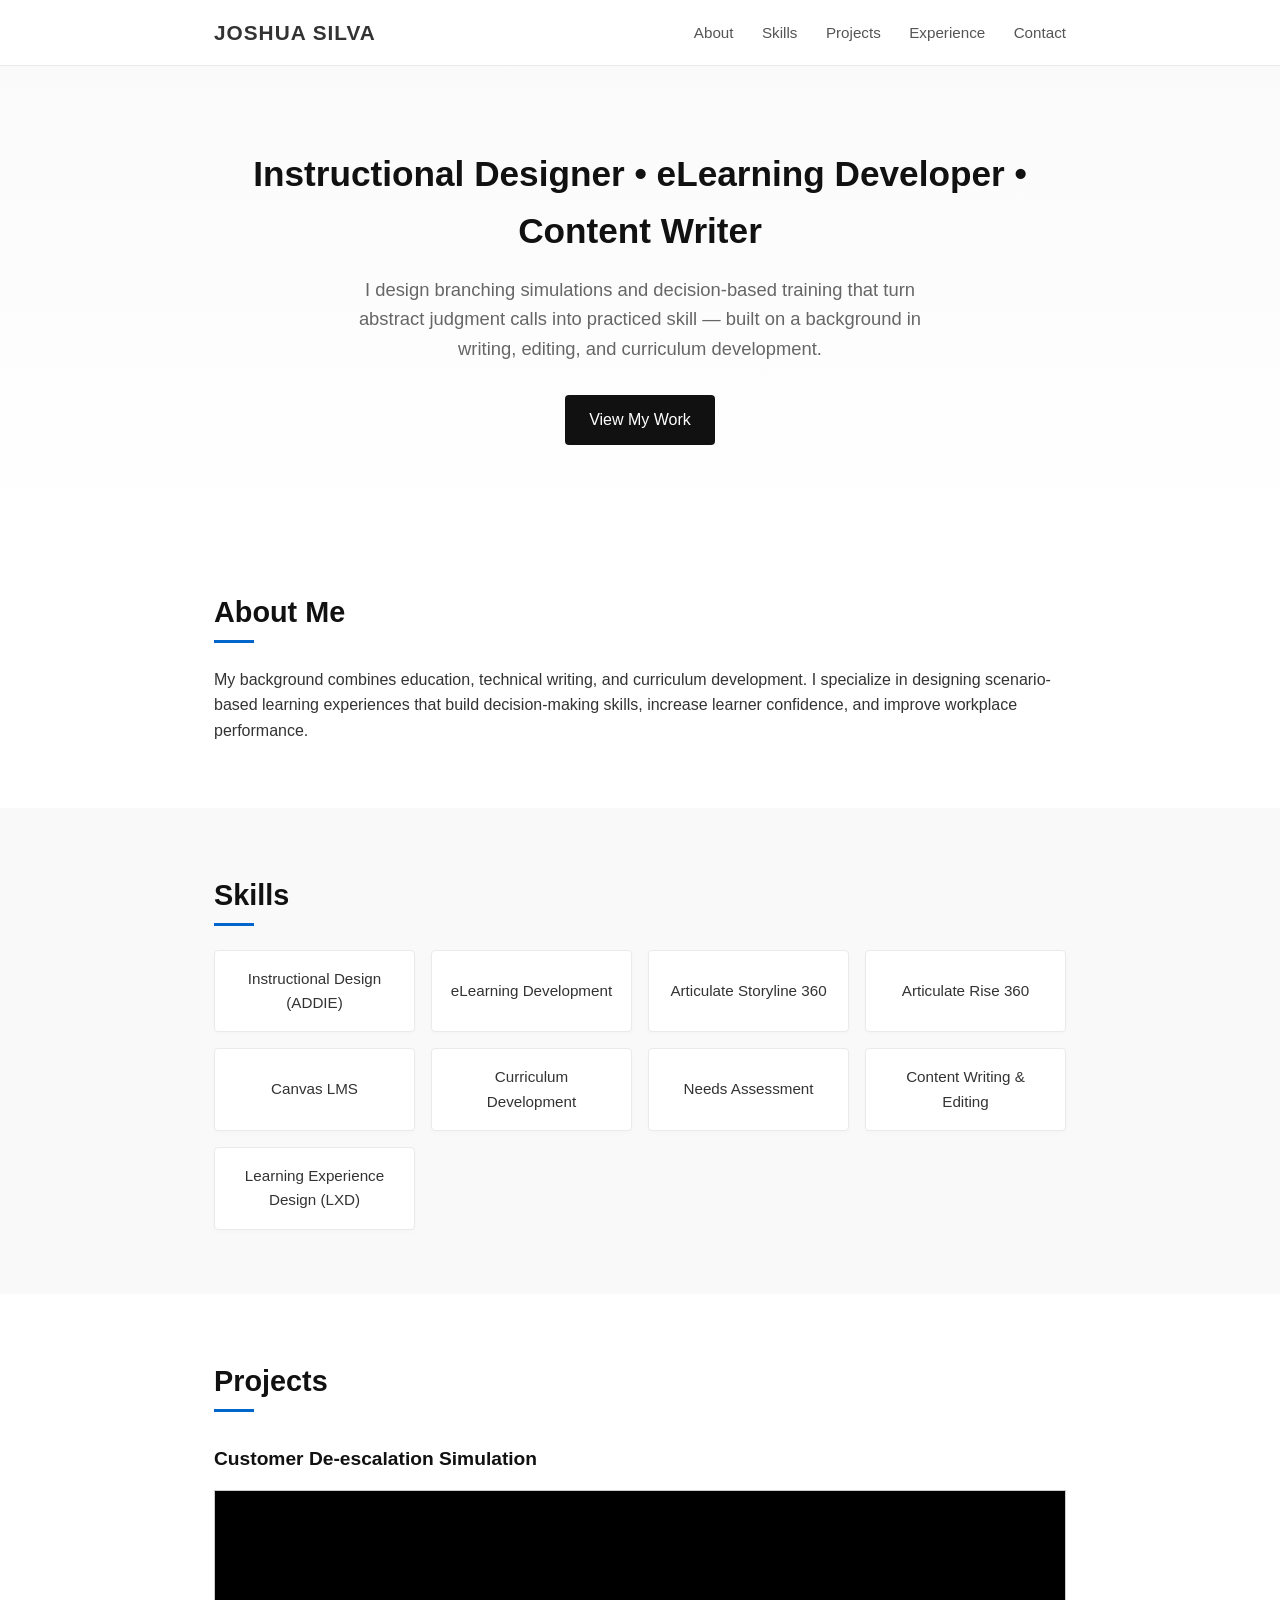
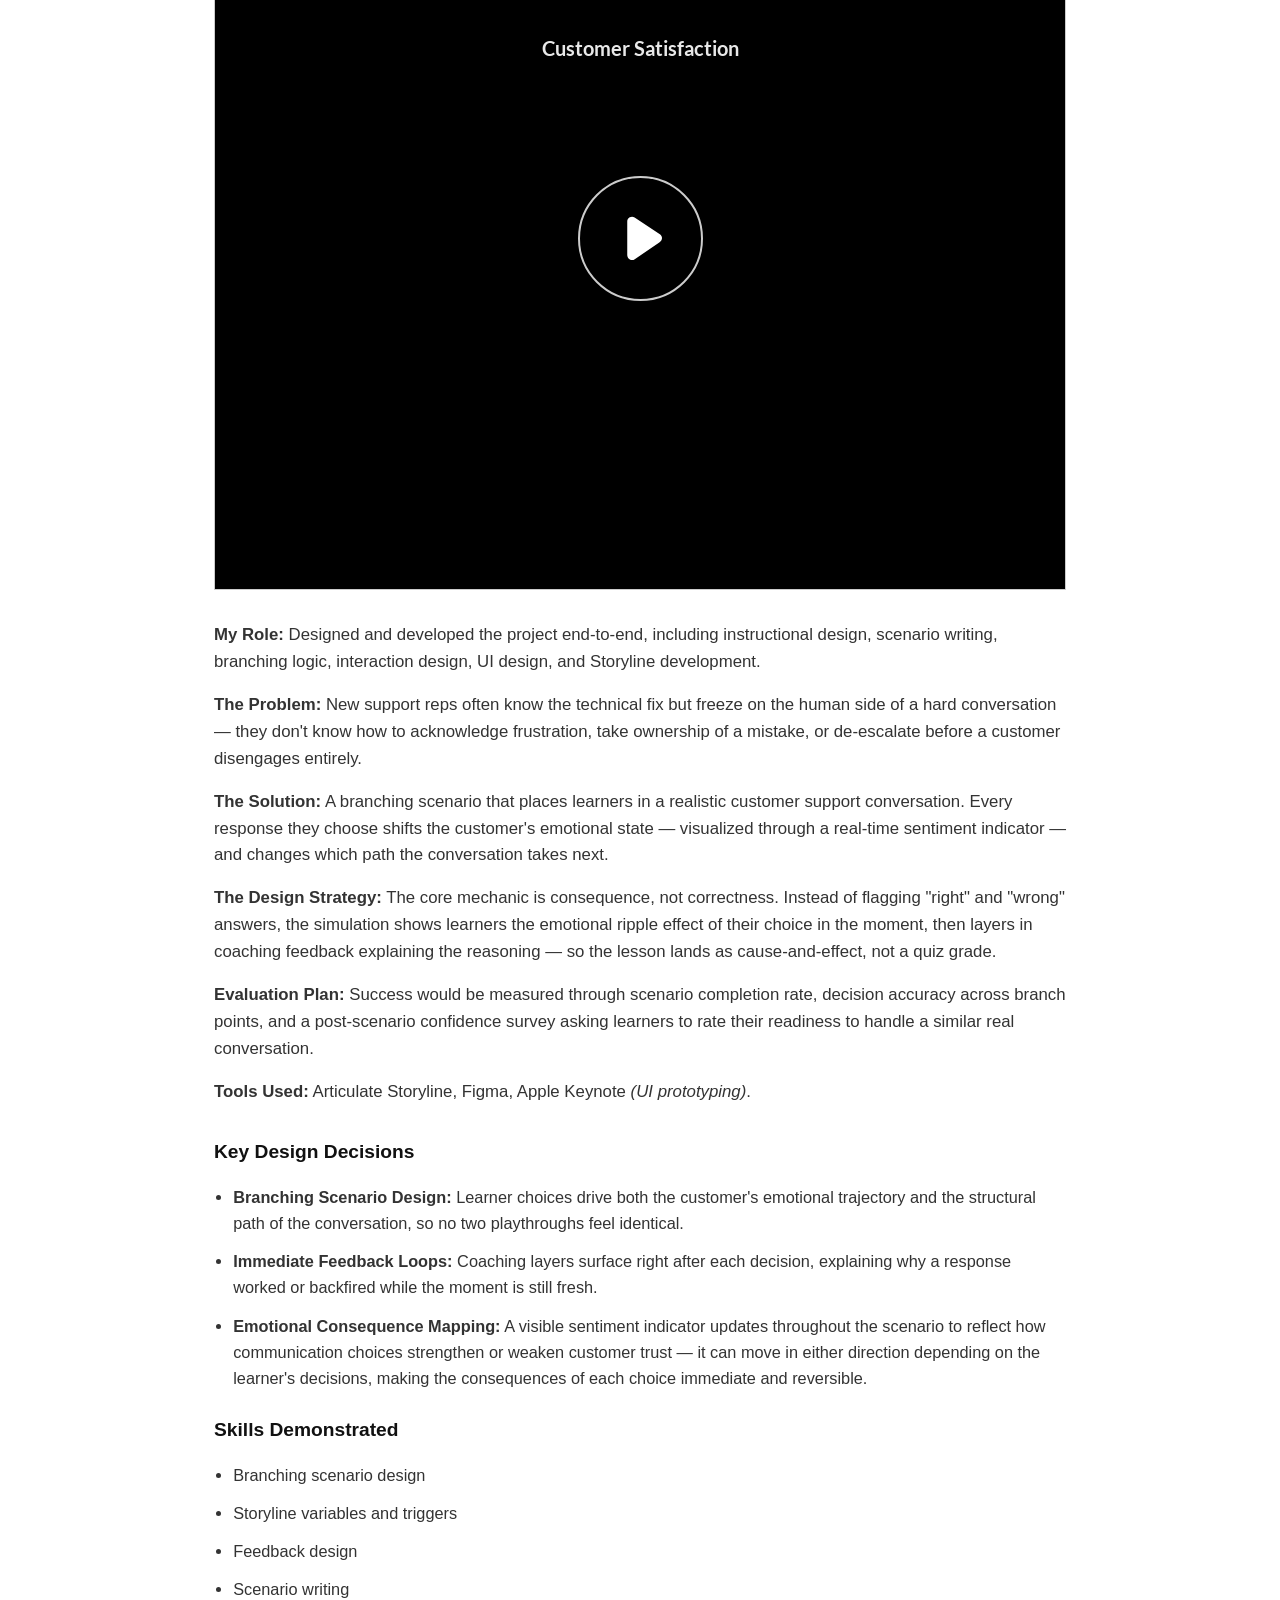
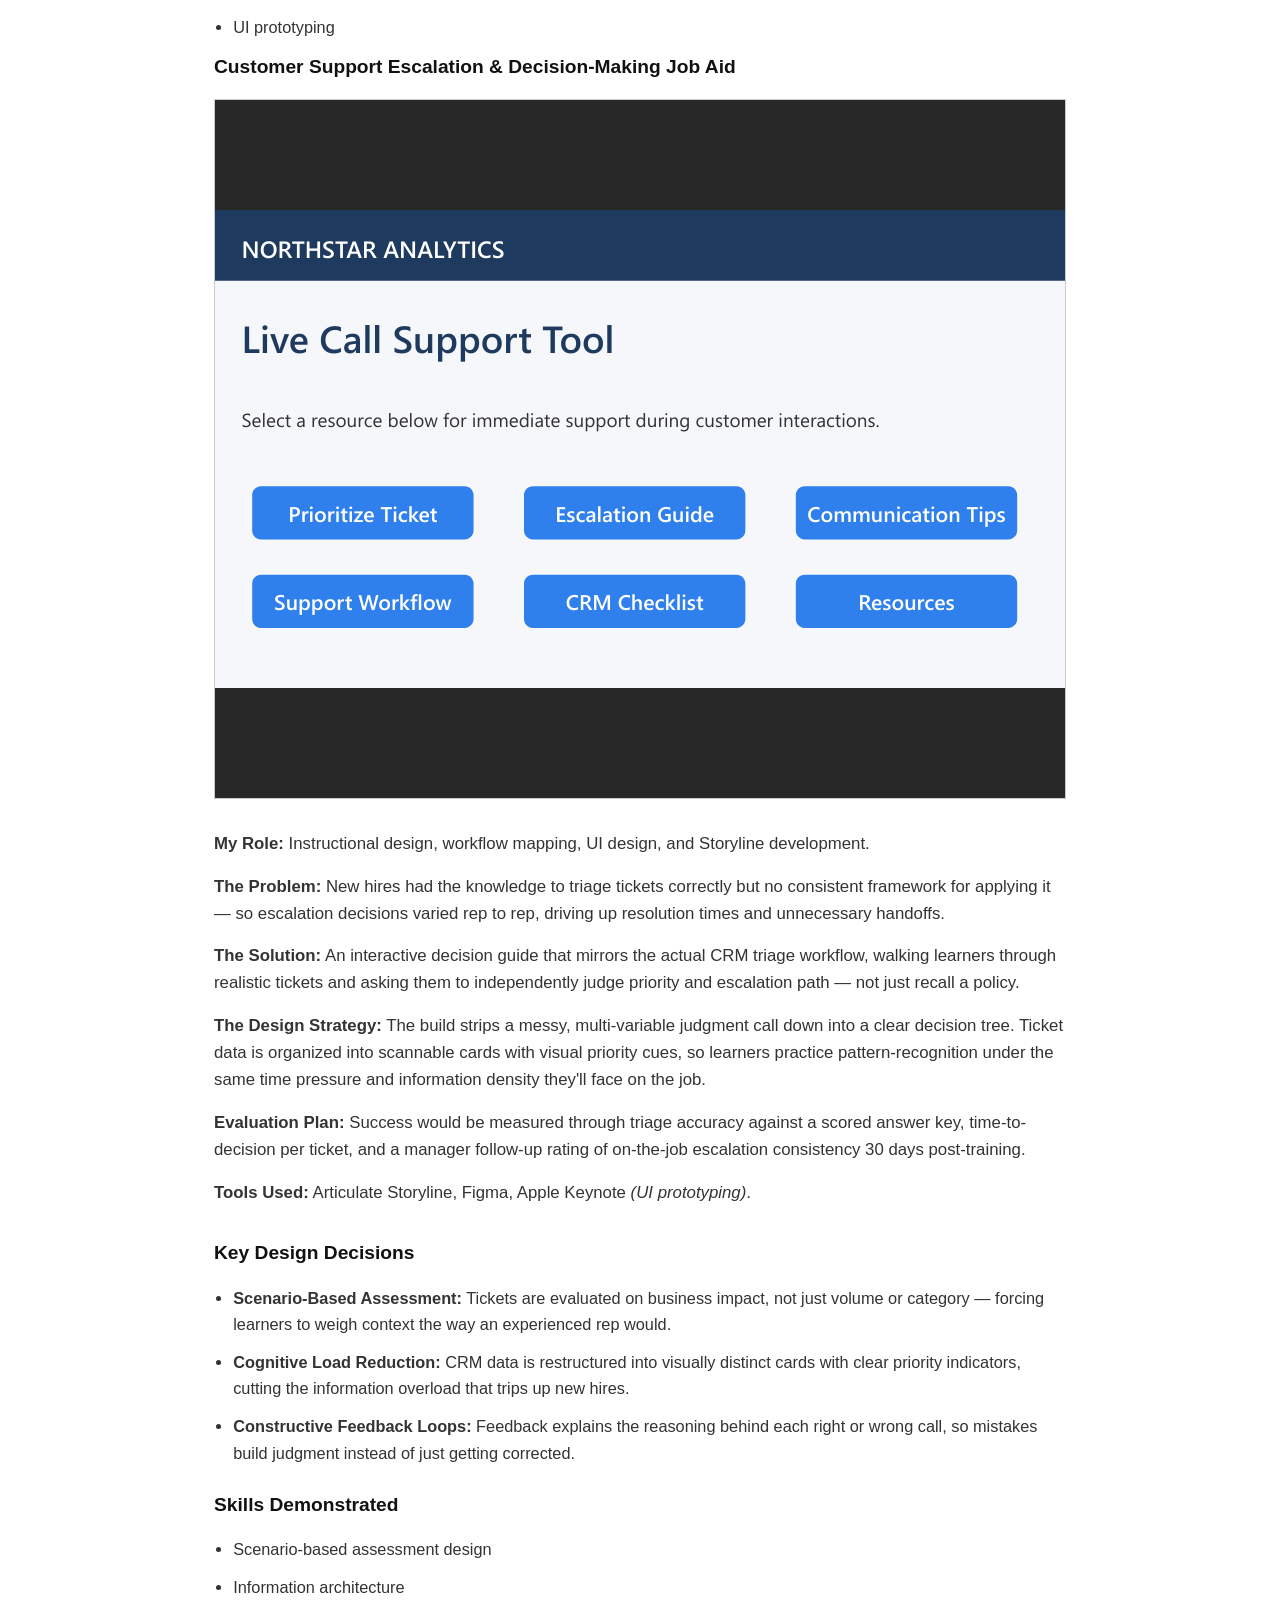
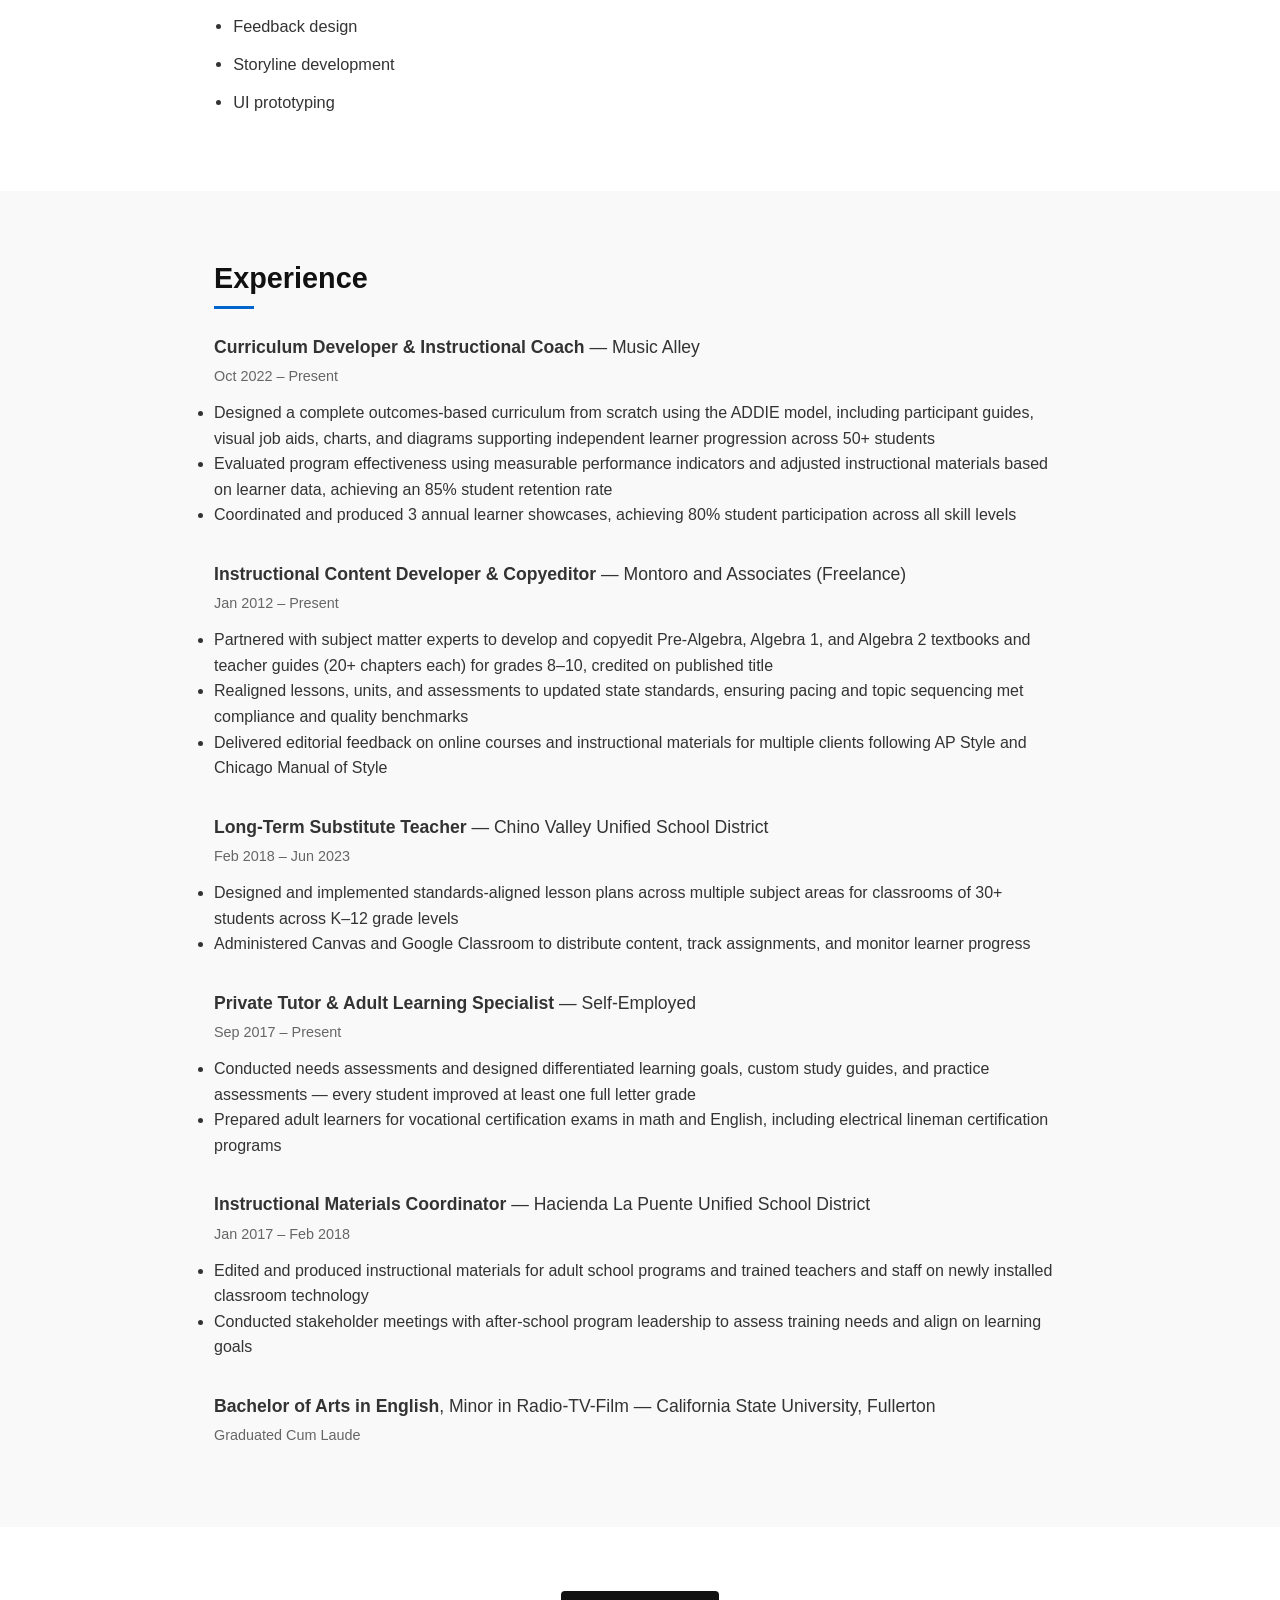
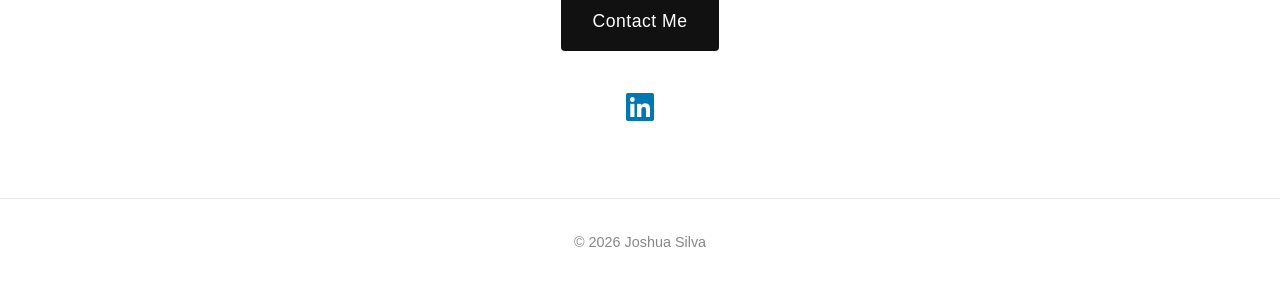
<file: index.html>
<!DOCTYPE html>
<html lang="en">
<head>
  <meta charset="UTF-8" />
  <meta name="viewport" content="width=device-width, initial-scale=1.0" />
  <title>Joshua Silva | Portfolio</title>
  <link rel="stylesheet" href="styles.css" />
  <link rel="stylesheet" href="https://cdnjs.cloudflare.com/ajax/libs/font-awesome/6.4.0/css/all.min.css" />
</head>
<body>

  <header>
    <div class="container nav">
      <h1 class="logo">Joshua Silva</h1>
      <nav>
        <a href="#about">About</a>
        <a href="#skills">Skills</a>
        <a href="#projects">Projects</a>
        <a href="#experience">Experience</a>
        <a href="#contact">Contact</a>
      </nav>
    </div>
  </header>

  <section class="hero">
    <div class="container">
      <h2>Instructional Designer • eLearning Developer • Content Writer</h2>
      <p>I design branching simulations and decision-based training that turn abstract judgment calls into practiced skill — built on a background in writing, editing, and curriculum development.</p>
      <a class="btn" href="#projects">View My Work</a>
    </div>
  </section>

  <section id="about" class="section">
    <div class="container">
      <h2>About Me</h2>
      <p>
        My background combines education, technical writing, and curriculum development. I specialize in designing scenario-based learning experiences that build decision-making skills, increase learner confidence, and improve workplace performance.
      </p>
    </div>
  </section>

  <section id="skills" class="section alt">
    <div class="container">
      <h2>Skills</h2>
      <div class="grid">
        <div class="card">Instructional Design (ADDIE)</div>
        <div class="card">eLearning Development</div>
        <div class="card">Articulate Storyline 360</div>
        <div class="card">Articulate Rise 360</div>
        <div class="card">Canvas LMS</div>
        <div class="card">Curriculum Development</div>
        <div class="card">Needs Assessment</div>
        <div class="card">Content Writing & Editing</div>
        <div class="card">Learning Experience Design (LXD)</div>
      </div>
    </div>
  </section>

  <section id="projects" class="section">
    <div class="container">

      <h2 style="margin-bottom: 2rem;">Projects</h2>

      <!-- PROJECT 1: Customer De-escalation Simulation -->
      <div class="project">

        <h4 style="font-size: 1.2rem; margin-bottom: 1rem; color: #111;">
          Customer De-escalation Simulation
        </h4>

        <div style="width: 100%; height: 700px; border: 1px solid #ccc; margin-bottom: 2rem;">
          <iframe
            src="customer_satisf/story.html"
            style="width: 100%; height: 100%; border: none;">
          </iframe>
        </div>

        <div class="case-study-details">

          <p><strong>My Role:</strong> Designed and developed the project end-to-end, including instructional design, scenario writing, branching logic, interaction design, UI design, and Storyline development.</p>

          <p><strong>The Problem:</strong> New support reps often know the technical fix but freeze on the human side of a hard conversation — they don't know how to acknowledge frustration, take ownership of a mistake, or de-escalate before a customer disengages entirely.</p>

          <p><strong>The Solution:</strong> A branching scenario that places learners in a realistic customer support conversation. Every response they choose shifts the customer's emotional state — visualized through a real-time sentiment indicator — and changes which path the conversation takes next.</p>

          <p><strong>The Design Strategy:</strong> The core mechanic is consequence, not correctness. Instead of flagging "right" and "wrong" answers, the simulation shows learners the emotional ripple effect of their choice in the moment, then layers in coaching feedback explaining the reasoning — so the lesson lands as cause-and-effect, not a quiz grade.</p>

          <p><strong>Evaluation Plan:</strong> Success would be measured through scenario completion rate, decision accuracy across branch points, and a post-scenario confidence survey asking learners to rate their readiness to handle a similar real conversation.</p>

          <p style="margin-bottom: 2rem;"><strong>Tools Used:</strong> Articulate Storyline, Figma, Apple Keynote <em>(UI prototyping)</em>.</p>

          <h4 style="font-size: 1.2rem; margin-bottom: 1rem; color: #111;">
            Key Design Decisions
          </h4>

          <ul>
            <li><strong>Branching Scenario Design:</strong> Learner choices drive both the customer's emotional trajectory and the structural path of the conversation, so no two playthroughs feel identical.</li>

            <li><strong>Immediate Feedback Loops:</strong> Coaching layers surface right after each decision, explaining why a response worked or backfired while the moment is still fresh.</li>

            <li><strong>Emotional Consequence Mapping:</strong> A visible sentiment indicator updates throughout the scenario to reflect how communication choices strengthen or weaken customer trust — it can move in either direction depending on the learner's decisions, making the consequences of each choice immediate and reversible.</li>
          </ul>

          <h4 style="font-size: 1.2rem; margin: 1.5rem 0 1rem;">
            Skills Demonstrated
          </h4>

          <ul>
            <li>Branching scenario design</li>
            <li>Storyline variables and triggers</li>
            <li>Feedback design</li>
            <li>Scenario writing</li>
            <li>UI prototyping</li>
          </ul>

        </div>
      </div>

      <!-- PROJECT 2: Customer Support Escalation Job Aid -->
      <div class="project">

        <h4 style="font-size: 1.2rem; margin-bottom: 1rem; color: #111;">
          Customer Support Escalation & Decision-Making Job Aid
        </h4>

        <div style="width: 100%; height: 700px; border: 1px solid #ccc; margin-bottom: 2rem;">
          <iframe
            src="northstar_jobaid/story.html"
            style="width: 100%; height: 100%; border: none;">
          </iframe>
        </div>

        <div class="case-study-details">

          <p><strong>My Role:</strong> Instructional design, workflow mapping, UI design, and Storyline development.</p>

          <p><strong>The Problem:</strong> New hires had the knowledge to triage tickets correctly but no consistent framework for applying it — so escalation decisions varied rep to rep, driving up resolution times and unnecessary handoffs.</p>

          <p><strong>The Solution:</strong> An interactive decision guide that mirrors the actual CRM triage workflow, walking learners through realistic tickets and asking them to independently judge priority and escalation path — not just recall a policy.</p>

          <p><strong>The Design Strategy:</strong> The build strips a messy, multi-variable judgment call down into a clear decision tree. Ticket data is organized into scannable cards with visual priority cues, so learners practice pattern-recognition under the same time pressure and information density they'll face on the job.</p>

          <p><strong>Evaluation Plan:</strong> Success would be measured through triage accuracy against a scored answer key, time-to-decision per ticket, and a manager follow-up rating of on-the-job escalation consistency 30 days post-training.</p>

          <p style="margin-bottom: 2rem;"><strong>Tools Used:</strong> Articulate Storyline, Figma, Apple Keynote <em>(UI prototyping)</em>.</p>

          <h4 style="font-size: 1.2rem; margin-bottom: 1rem; color: #111;">
            Key Design Decisions
          </h4>

          <ul>
            <li><strong>Scenario-Based Assessment:</strong> Tickets are evaluated on business impact, not just volume or category — forcing learners to weigh context the way an experienced rep would.</li>

            <li><strong>Cognitive Load Reduction:</strong> CRM data is restructured into visually distinct cards with clear priority indicators, cutting the information overload that trips up new hires.</li>

            <li><strong>Constructive Feedback Loops:</strong> Feedback explains the reasoning behind each right or wrong call, so mistakes build judgment instead of just getting corrected.</li>
          </ul>

          <h4 style="font-size: 1.2rem; margin: 1.5rem 0 1rem;">
            Skills Demonstrated
          </h4>

          <ul>
            <li>Scenario-based assessment design</li>
            <li>Information architecture</li>
            <li>Feedback design</li>
            <li>Storyline development</li>
            <li>UI prototyping</li>
          </ul>

        </div>
      </div>

    </div>
  </section>

  <section id="experience" class="section alt">
    <div class="container">
      <h2>Experience</h2>

      <div style="margin-bottom: 2rem;">
        <p style="margin-bottom: 0.25rem;"><strong>Curriculum Developer & Instructional Coach</strong> — Music Alley</p>
        <p style="color: #666; font-size: 0.9rem; margin-bottom: 0.75rem;">Oct 2022 – Present</p>
        <ul style="margin-top: 0.5rem;">
          <li>Designed a complete outcomes-based curriculum from scratch using the ADDIE model, including participant guides, visual job aids, charts, and diagrams supporting independent learner progression across 50+ students</li>
          <li>Evaluated program effectiveness using measurable performance indicators and adjusted instructional materials based on learner data, achieving an 85% student retention rate</li>
          <li>Coordinated and produced 3 annual learner showcases, achieving 80% student participation across all skill levels</li>
        </ul>
      </div>

      <div style="margin-bottom: 2rem;">
        <p style="margin-bottom: 0.25rem;"><strong>Instructional Content Developer & Copyeditor</strong> — Montoro and Associates (Freelance)</p>
        <p style="color: #666; font-size: 0.9rem; margin-bottom: 0.75rem;">Jan 2012 – Present</p>
        <ul style="margin-top: 0.5rem;">
          <li>Partnered with subject matter experts to develop and copyedit Pre-Algebra, Algebra 1, and Algebra 2 textbooks and teacher guides (20+ chapters each) for grades 8–10, credited on published title</li>
          <li>Realigned lessons, units, and assessments to updated state standards, ensuring pacing and topic sequencing met compliance and quality benchmarks</li>
          <li>Delivered editorial feedback on online courses and instructional materials for multiple clients following AP Style and Chicago Manual of Style</li>
        </ul>
      </div>

      <div style="margin-bottom: 2rem;">
        <p style="margin-bottom: 0.25rem;"><strong>Long-Term Substitute Teacher</strong> — Chino Valley Unified School District</p>
        <p style="color: #666; font-size: 0.9rem; margin-bottom: 0.75rem;">Feb 2018 – Jun 2023</p>
        <ul style="margin-top: 0.5rem;">
          <li>Designed and implemented standards-aligned lesson plans across multiple subject areas for classrooms of 30+ students across K–12 grade levels</li>
          <li>Administered Canvas and Google Classroom to distribute content, track assignments, and monitor learner progress</li>
        </ul>
      </div>

      <div style="margin-bottom: 2rem;">
        <p style="margin-bottom: 0.25rem;"><strong>Private Tutor & Adult Learning Specialist</strong> — Self-Employed</p>
        <p style="color: #666; font-size: 0.9rem; margin-bottom: 0.75rem;">Sep 2017 – Present</p>
        <ul style="margin-top: 0.5rem;">
          <li>Conducted needs assessments and designed differentiated learning goals, custom study guides, and practice assessments — every student improved at least one full letter grade</li>
          <li>Prepared adult learners for vocational certification exams in math and English, including electrical lineman certification programs</li>
        </ul>
      </div>

      <div style="margin-bottom: 2rem;">
        <p style="margin-bottom: 0.25rem;"><strong>Instructional Materials Coordinator</strong> — Hacienda La Puente Unified School District</p>
        <p style="color: #666; font-size: 0.9rem; margin-bottom: 0.75rem;">Jan 2017 – Feb 2018</p>
        <ul style="margin-top: 0.5rem;">
          <li>Edited and produced instructional materials for adult school programs and trained teachers and staff on newly installed classroom technology</li>
          <li>Conducted stakeholder meetings with after-school program leadership to assess training needs and align on learning goals</li>
        </ul>
      </div>

      <div>
        <p style="margin-bottom: 0.25rem;"><strong>Bachelor of Arts in English</strong>, Minor in Radio-TV-Film — California State University, Fullerton</p>
        <p style="color: #666; font-size: 0.9rem;">Graduated Cum Laude</p>
      </div>

    </div>
  </section>

  <!-- CONTACT -->
  <section id="contact" class="section" style="padding: 4rem 0;">
    <div class="container" style="text-align: center;">

      <!-- Center-aligned Interactive Email Trigger Button -->
      <div style="margin-bottom: 2rem;">
        <a class="btn" href="mailto:joshcjsilva@gmail.com" style="padding: 1rem 2rem; font-size: 1.1rem; letter-spacing: 0.5px; display: inline-block;">Contact Me</a>
      </div>

      <!-- Center-aligned Clickable LinkedIn Logo -->
      <div class="social-links" style="display: flex; justify-content: center; font-size: 2rem;">
        <a href="https://www.linkedin.com/in/joshua-s-77379b315" target="_blank" rel="noopener noreferrer" style="color: #0077b5;">
          <i class="fab fa-linkedin"></i>
        </a>
      </div>

    </div>
  </section>

  <footer>
    <p>© 2026 Joshua Silva</p>
  </footer>

</body>
</html>
</file>
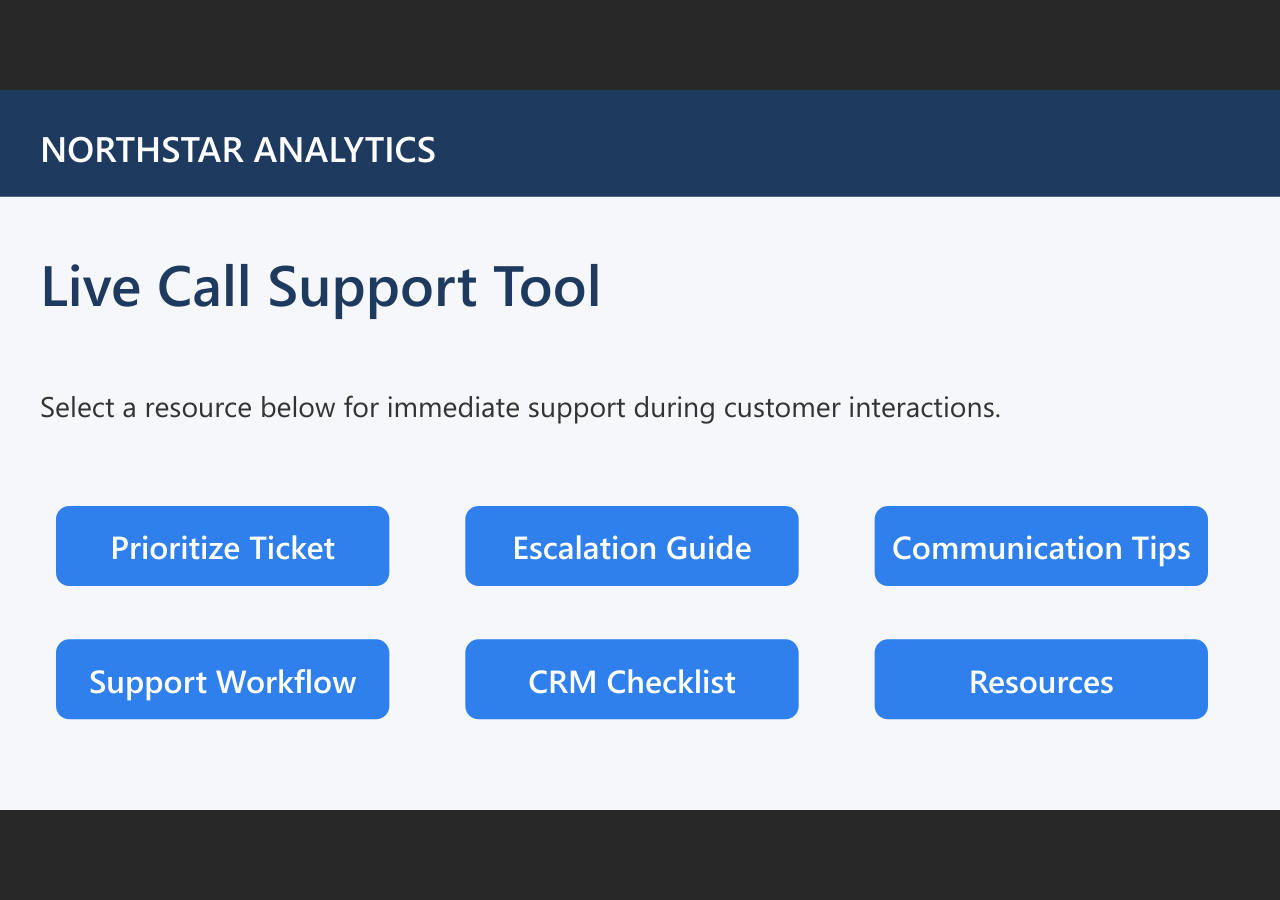
<file: story.html>
﻿<!doctype html>
<html lang="en-US">
<head>
  <meta charset="utf-8">
  <!-- Created using Storyline 360 x64 - http://www.articulate.com  -->
  <!-- version: 3.120.37241.0 -->
  <title>Job Aid Portfolio</title>
  <meta http-equiv="x-ua-compatible" content="IE=edge"/>
  <meta name="viewport" content="width=device-width,initial-scale=1,user-scalable=no,shrink-to-fit=no,minimal-ui"/>
  <meta name="apple-mobile-web-app-capable" content="yes"/>
  <style>
    html, body { height: 100%; padding: 0; margin: 0 }
    #app { height: 100%; width: 100%; }
  </style>

  <script>
    window.DS = {};
    window.globals = {
      DATA_PATH_BASE: '',
      HAS_FRAME: true,
      HAS_SLIDE: true,

      lmsPresent: false,
      tinCanPresent: false,
      cmi5Present: false,
      aoSupport: false,
      scale: 'Scaled',
      captureRc: false,
      browserSize: 'optimal',
      bgColor: '#282828',
      features: 'DropInBase,JsInteractions,LoadPromiseUpgrade,Localization,MediaPromiseUpgrade,PlayerMemoryEnhancements,SlideLevelScale',
      themeName: 'unified',
      preloaderColor: '#FFFFFF',
      suppressAnalytics: false,
      productChannel: 'stable',
      publishSource: 'storyline',
      aid: 'aid|c668644a-4170-5091-ae9f-f21deee1a2fa',
      cid: '0c59abda-1ab4-49cf-b125-0bd49b9e07c0',
      playerVersion: '3.120.37241.0',
      publishTimestamp: '2026-07-07T18:36:03.5045882Z',
      maxIosVideoElements: 10,
      connectionSettings: { message: 'You%20are%20offline.%20Trying%20to%20reconnect...', useDarkTheme: false, mode: 'disabled' },
      hasFeature: function(feature) {
        return this.features.split(',').includes(feature);
      },
      
      parseParams: function(qs) {
        if (window.globals.parsedParams != null) {
          return window.globals.parsedParams;
        }
        qs = (qs || window.location.search.substr(1)).split('+').join(' ');
        var params = {},
            tokens,
            re = /[?&]?([^=]+)=([^&]*)/g;

        while (tokens = re.exec(qs)) {
          params[decodeURIComponent(tokens[1]).trim()] =
            decodeURIComponent(tokens[2]).trim();
        }
        window.globals.parsedParams = params;
        return params;
      }

    };

    if (window.flagsUnderTest != null) {
      window.globals.features = window.flagsUnderTest.reduce((accum, feature) => {
        if (!accum.includes(feature)) {
          accum.push(feature);
        }
        return accum;
      }, window.globals.features.split(',')).join();
    }
  </script>
  <script>
    var isIe11 = ('ActiveXObject' in window || window.MSBlobBuilder != null)
      && window.msCrypto != null && !window.ActiveXObject;
    if (isIe11) {
      window.globals.unsupportedBrowser = true;
      document.write(atob('[base64]'));
    }
  </script>

  <script>
    if (window.globals.hasFeature('Localization')) {
      
      
    }
  </script>

  
  
  <script>window.THREE = { };</script>
  
</head>
<body style="background: #282828" class="cs-HTML theme-unified">
  <!-- 360 -->
  <script>!function(){var e,i=/iPhone/i,o=/iPod/i,n=/iPad/i,t=/\biOS-universal(?:.+)Mac\b/i,r=/\bAndroid(?:.+)Mobile\b/i,a=/Android/i,d=/(?:SD4930UR|\bSilk(?:.+)Mobile\b)/i,p=/Silk/i,l=/Windows Phone/i,u=/\bWindows(?:.+)ARM\b/i,b=/BlackBerry/i,s=/BB10/i,c=/Opera Mini/i,f=/\b(CriOS|Chrome)(?:.+)Mobile/i,h=/Mobile(?:.+)Firefox\b/i,v=function(e){return void 0!==e&&"MacIntel"===e.platform&&"number"==typeof e.maxTouchPoints&&e.maxTouchPoints>1&&"undefined"==typeof MSStream};e=function(e){var m={userAgent:"",platform:"",maxTouchPoints:0};e||"undefined"==typeof navigator?"string"==typeof e?m.userAgent=e:e&&e.userAgent&&(m={userAgent:e.userAgent,platform:e.platform,maxTouchPoints:e.maxTouchPoints||0}):m={userAgent:navigator.userAgent,platform:navigator.platform,maxTouchPoints:navigator.maxTouchPoints||0};var g=m.userAgent,y=g.split("[FBAN");void 0!==y[1]&&(g=y[0]),void 0!==(y=g.split("Twitter"))[1]&&(g=y[0]);var A=function(e){return function(i){return i.test(e)}}(g),w={apple:{phone:A(i)&&!A(l),ipod:A(o),tablet:!A(i)&&(A(n)||v(m))&&!A(l),universal:A(t),device:(A(i)||A(o)||A(n)||A(t)||v(m))&&!A(l)},amazon:{phone:A(d),tablet:!A(d)&&A(p),device:A(d)||A(p)},android:{phone:!A(l)&&A(d)||!A(l)&&A(r),tablet:!A(l)&&!A(d)&&!A(r)&&(A(p)||A(a)),device:!A(l)&&(A(d)||A(p)||A(r)||A(a))||A(/\bokhttp\b/i)},windows:{phone:A(l),tablet:A(u),device:A(l)||A(u)},other:{blackberry:A(b),blackberry10:A(s),opera:A(c),firefox:A(h),chrome:A(f),device:A(b)||A(s)||A(c)||A(h)||A(f)},any:!1,phone:!1,tablet:!1};return w.any=w.apple.device||w.android.device||w.windows.device||w.other.device,w.phone=w.apple.phone||w.android.phone||w.windows.phone,w.tablet=w.apple.tablet||w.android.tablet||w.windows.tablet,w}(),"object"==typeof exports&&"undefined"!=typeof module?module.exports=e:"function"==typeof define&&define.amd?define((function(){return e})):this.isMobile=e}();
    window.isMobile.apple.tablet = window.isMobile.apple.tablet ||
      (navigator.platform === 'MacIntel' && navigator.maxTouchPoints > 1);
    window.isMobile.apple.device = window.isMobile.apple.device || window.isMobile.apple.tablet;
    window.isMobile.tablet = window.isMobile.tablet || window.isMobile.apple.tablet;
    window.isMobile.any = window.isMobile.any || window.isMobile.apple.tablet;
  </script>

  <div id="focus-sink" tabindex="-1"></div>

  <div id="preso"></div>
  <script>
    (function() {

      var classTypes = [ 'desktop', 'mobile', 'phone', 'tablet' ];

      var addDeviceClasses = function(prefix, testObj) {
        var curr, i;
        for (i = 0; i < classTypes.length; i++) {
          curr = classTypes[i];
          if (testObj[curr]) {
            document.body.classList.add(prefix + curr);
          }
        }
      };

      var params = window.globals.parseParams(),
          isDevicePreview = params.devicepreview === '1',
          isPhoneOverride = params.deviceType === 'phone' || (isDevicePreview && params.phone == '1'),
          isTabletOverride = (params.deviceType === 'tablet' || isDevicePreview) && !isPhoneOverride,
          isMobileOverride = isPhoneOverride || isTabletOverride;

      var deviceView = {
        desktop: !window.isMobile.any && !isMobileOverride,
        mobile: window.isMobile.any || isMobileOverride,
        phone: isPhoneOverride || (window.isMobile.phone && !isTabletOverride),
        tablet: isTabletOverride || window.isMobile.tablet
      };

      window.globals.deviceView = deviceView;
      window.isMobile.desktop = !window.isMobile.any;
      window.isMobile.mobile = window.isMobile.any;

      addDeviceClasses('view-', deviceView);

    })();
  </script>
  
  <script src='story_content/triggers.js' type=text/javascript></script>
<script src='story_content/user.js' type=text/javascript></script>
  <div class="slide-loader"></div>

  <script>
    var doc = document, loader = doc.body.querySelector('.slide-loader'); [ 1, 2, 3 ].forEach(function(n) { var d = doc.createElement('div'); d.style.backgroundColor = window.globals.preloaderColor; d.classList.add('mobile-loader-dot'); d.classList.add('dot' + n); loader.appendChild(d); });
  </script>

  <div class="mobile-load-title-overlay" style="display: none">
    <div class="mobile-load-title">Job Aid Portfolio</div>
  </div>

  <div class="mobile-chrome-warning"></div>

  
<style>
  .warn-connection-dialog {
    display: none;
    background: transparent;
    pointer-events: all;
    position: fixed;
    left: 0;
    top: 0;
    width: 100%;
    height: 100%;
    z-index: 999;
  }

  .warn-connection-content {
    pointer-events: all;
    border-radius: 4px;
    background: white;
    border: 1px solid #E7E7E7;
    color: #333333;
    box-shadow: 0 2px 4px rgba(0, 0, 0, 0.25);
    transition: all 150ms ease-out;
    position: absolute;
    white-space: nowrap;
  }

  .view-phone.is-landscape .warn-connection-content {
    left: 23px;
    bottom: 23px;
  }

  .view-tablet.is-landscape .warn-connection-content {
    left: 50%;
    top: 20px;
    transform: translateX(-50%);
  }

  .view-mobile.is-portrait .warn-connection-content {
    transform: translate(-50%, calc(-100% - 15px));
  }

  .warn-connection-content p {
    display: inline-block;
    margin: 0 8px 0 0;
    line-height: 33px;
    font-size: 11px;
  }

  .warn-connection-content svg {
    position: relative;
    vertical-align: middle;
    margin: 0 2px 2px 8px;
  }

  .view-desktop .warn-connection-content {
    left: 1.5em;
    bottom: 1.5em;
  }

  .view-desktop .warn-connection-content p {
    font-size: 1.1em;
  }

  .is-offline .warn-connection-dialog {
    display: block;
  }

  .is-offline .cs-panel * {
    pointer-events: none !important;
  }

  .is-offline .cs-panel {
    pointer-events: all !important;
  }

  .is-offline #nav-controls * {
    pointer-events: none !important;
  }

  .is-offline #nav-controls {
    pointer-events: all !important;
  }
</style>

<div class="warn-connection-dialog" role="alertdialog" aria-modal="true" tabindex="0" aria-labelledby="warn-connection-message">
  <div class="warn-connection-content">
    <svg width="17" height="15" viewBox="0 0 17 15" xmlns="http://www.w3.org/2000/svg">
      <path fill="#8F0000" stroke="white" d="M16.07,12.98 L15.88,12.23 L9.51,1.21 C8.97,0.26,7.6,0.26,7.06,1.21 L0.69,12.23 C0.15,13.16,0.81,14.36,1.91,14.36 H14.65 C15.47,14.36,16.05,13.7,16.07,12.98 Z"/>
      <path fill="white" stroke="white" d="M8.58,5.5 C8.35,5.28,8.5,5.35,8.21,5.32 C8.09,5.35,7.97,5.49,7.96,5.67 C7.97,5.79,7.98,5.92,7.98,6.04 L7.98,6.04 C7.99,6.17,8,6.31,8.01,6.43 L8.01,6.44 C8.03,6.92,8.06,7.41,8.09,7.9 L8.09,7.9 C8.12,8.39,8.14,8.88,8.17,9.37 C8.17,9.39,8.18,9.42,8.2,9.44 C8.23,9.46,8.25,9.47,8.28,9.47 C8.31,9.47,8.34,9.46,8.35,9.44 C8.37,9.43,8.38,9.4,8.39,9.35 L8.39,9.34 C8.39,9.24,8.4,9.15,8.4,9.05 L8.4,9.05 C8.41,8.96,8.41,8.86,8.42,8.75 C8.43,8.44,8.45,8.12,8.47,7.81 L8.47,7.81 C8.49,7.49,8.51,7.18,8.53,6.87 C8.55,6.46,8.56,6.05,8.59,5.64 L8.6,5.62 C8.6,5.57,8.59,5.53,8.58,5.5 L8.21,5.32 Z"/>
      <circle fill="white" stroke="white" cx="8.3" cy="11.35" r="0.3"/>
    </svg>
    <p id="warn-connection-message">You are offline. Trying to reconnect...</p>
  </div>
</div>

<script>
  (function() {
    window.DS.connection = {
      warningShown: false,
      assets: {},
      loadingAssetGroup: false,
      retryDelay: 500
    };

    var connectionSettings = window.globals.connectionSettings || {};

    var useConnectionMessages = window.AbortController != null &&
      window.location.protocol != 'file:' &&
      connectionSettings.mode === 'normal';

    window.DS.connection.useConnectionMessages = useConnectionMessages;

    var assetCount = 0;
    var checkLoadedId;


    if (useConnectionMessages && connectionSettings != null) {
      var contentEl = document.querySelector('.warn-connection-content');
      var messageEl = contentEl.querySelector('p');

      if (connectionSettings.useDarkTheme) {
        contentEl.style.borderColor = '#BABBBA';
        contentEl.style.backgroundColor = '#282828';
        contentEl.style.color = '#FFFFFF';
      }

      if (connectionSettings.message != null) {
        messageEl.textContent = window.decodeURIComponent(connectionSettings.message);
      }
    }

    function checkAssetsReady() {
      for (var i in DS.connection.assets) {
        if (!DS.connection.assets[i].success) {
          return false;
        }
      }
      return true;
    }

    function stopAssetGroup() {
      if (!useConnectionMessages) { return; }

      assetCount = 0;

      DS.connection.oldAssetGroup = DS.connection.assets;
      DS.connection.assets = {};
      DS.connection.loadingAssetGroup = false;
      clearInterval(checkLoadedId);
    }

    function startAssetGroup() {
      if (!useConnectionMessages) { return; }
      var ticks = 0;
      clearInterval(checkLoadedId);
      checkLoadedId = setInterval(function() {
        var loaded = 0;
        if (assetCount === 0 && loaded === 0) {
          clearInterval(checkLoadedId);
          return;
        }

        for (var i in DS.connection.assets) {
          if (DS.connection.assets[i].success) {
            loaded++;
          }
        }

        if (assetCount === loaded && checkAssetsReady()) {
          for (var i in DS.connection.assets) {
            if (DS.connection.assets[i].action) {
              DS.connection.assets[i].action();
            }
          }
          hideWarning();
          stopAssetGroup();
        }
      }, 100)
    }

    function requiredAsset(url, action, retry, type) {
      if (!useConnectionMessages) { return; }
      if (DS.connection.assets[url]) { return; }

      DS.connection.assets[url] = {
        success: false, action: action, retry: retry, type: type
      };
      assetCount = Object.keys(DS.connection.assets).length;
      if (!DS.connection.loadingAssetGroup) {
        startAssetGroup();
      }
      DS.connection.loadingAssetGroup = true;
    }

    function assetLoaded(url) {
      if (!useConnectionMessages) { return; }
      if (DS.connection.assets[url]) {
        DS.connection.assets[url].success = true;
      }
    }

    function assetFailed(url) {
      if (!useConnectionMessages) { return; }
      if (!DS.connection.assets[url]) {
        if (/\.js$/.test(url) && url.indexOf('transcripts') === -1) {
          setTimeout(function() {
            if (DS.connection.lastSlideLoaded != null) {
              DS.connection.lastSlideLoaded();
            }
          }, DS.connection.retryDelay);
        }
        return;
      }
      if (!DS.connection.warningShown) { showWarning(); }
      if (DS.connection.assets[url].retry) {
        setTimeout(function() {
          if (!DS.connection.assets[url].success) {
            DS.connection.assets[url].retry()
          }
        }, DS.connection.retryDelay);
      }
    }

    function hideWarning() {
      document.body.classList.remove('is-offline');
      DS.connection.warningShown = false;
      enableKeys();
    }
    DS.connection.hideWarning = hideWarning

    function showWarning(btn) {
      document.body.classList.add('is-offline')
      DS.connection.warningShown = true;
      updateWarningPosition();
      disableKeys();
    }

    function updateWarningPosition() {
      if (!DS.connection.warningShown) {
        return;
      }

      var isPortrait = document.body.classList.contains('is-portrait');
      var isMobile = document.body.classList.contains('view-mobile');
      var warningEl = document.querySelector('.warn-connection-content');

      if (isPortrait && isMobile) {
        var slide = document.querySelector('.primary-slide');
        var slideRect = slide != null
          ? slide.getBoundingClientRect()
          : { top: window.innerHeight, left: 0, width: window.innerWidth };

        warningEl.style.top = `${slideRect.top}px`
        warningEl.style.left = `${slideRect.left + slideRect.width / 2}px`
      } else {
        warningEl.style.top = null;
        warningEl.style.left = null;
      }

      window.requestAnimationFrame(updateWarningPosition);
    }

    function onDisableKeyDown(e) {
      e.preventDefault();
      e.stopImmediatePropagation();
    }

    function onDisableKeyUp(e) {
      e.preventDefault();
      e.stopImmediatePropagation();
    }

    var accStyle = document.createElement('style');
    var warnDialogEl = document.querySelector('.warn-connection-dialog');

    function disableKeys() {
      if (DS.views && DS.views.nsStack && DS.views.nsStack.length === 1) {
        DS.views.nsStack[0].tabReachable = false
        DS.views.nsStack[0].updateTabIndex(true);
      }

      accStyle.innerHTML = '.acc-shadow-dom { display: none; }';
      document.body.appendChild(accStyle);

      warnDialogEl.parentNode.append(warnDialogEl);
      warnDialogEl.focus();
    }

    function enableKeys() {
      accStyle.remove();
      if (DS.views && DS.views.nsStack && DS.views.nsStack.length === 1 && DS.views.nsStack[0].name === '_frame') {
        DS.views.nsStack[0].tabReachable = true;
        DS.views.nsStack[0].updateTabIndex();
      }
    }

    // these will all be noops if the feature flag isn't set in
    // the data and `window.globals.features`
    DS.connection.requiredAsset = requiredAsset;
    DS.connection.assetLoaded = assetLoaded;
    DS.connection.assetFailed = assetFailed;
    DS.connection.stopAssetGroup = stopAssetGroup;
    DS.connection.startAssetGroup = startAssetGroup;
  })();
</script>


  <script>
    
    if (window.autoSpider && window.vInterfaceObject) {
      document.querySelector('.mobile-load-title-overlay').style.display = 'none';
    }
  </script>

  

  <link rel="stylesheet" href="html5/data/css/output.min.css" data-noprefix/>
</body>
<script src="html5/lib/scripts/bootstrapper.min.js"></script>
</html>
</file>
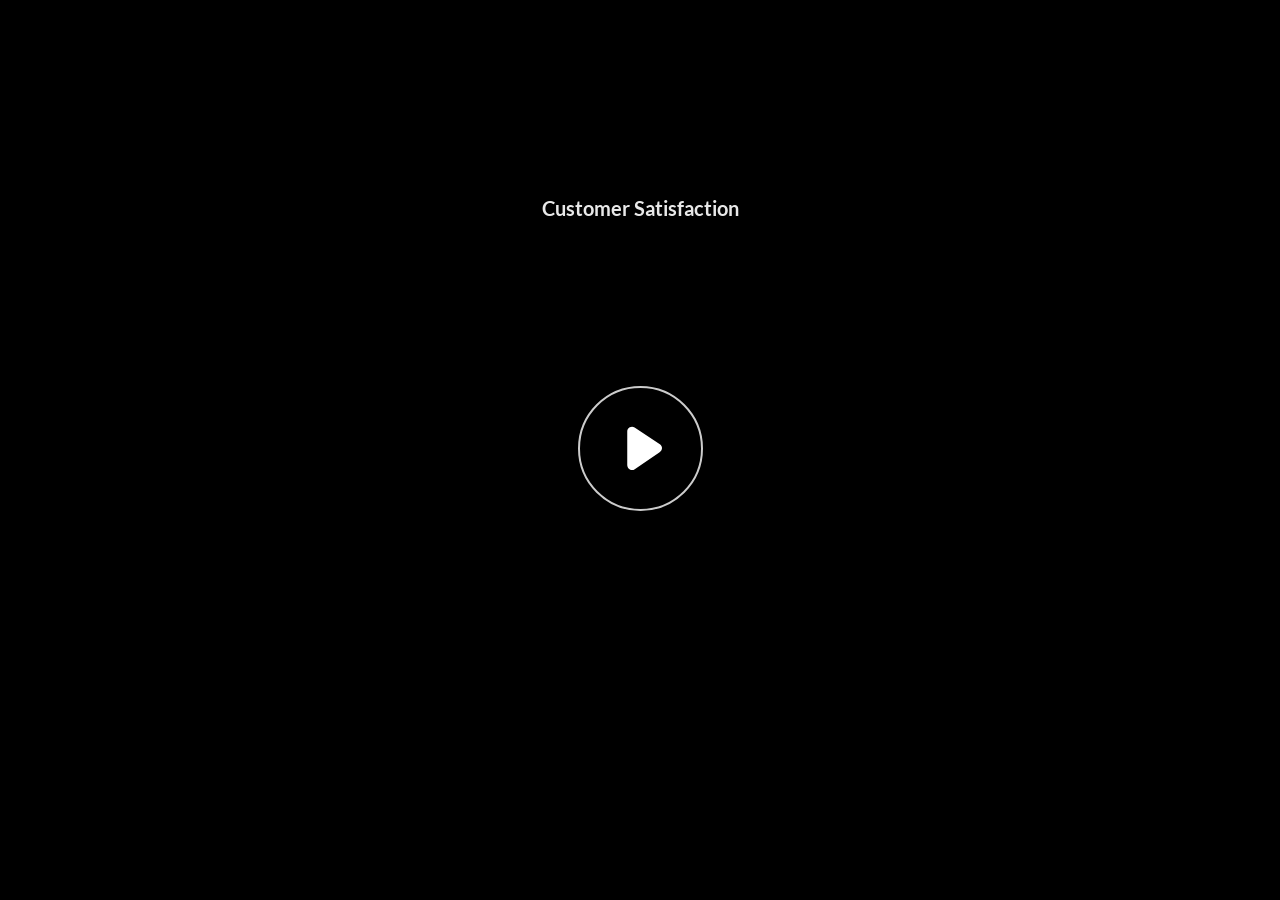
<file: customer_satisf/story.html>
﻿<!doctype html>
<html lang="en-US">
<head>
  <meta charset="utf-8">
  <!-- Created using Storyline 360 x64 - http://www.articulate.com  -->
  <!-- version: 3.120.37241.0 -->
  <title>Customer Satisfaction</title>
  <meta http-equiv="x-ua-compatible" content="IE=edge"/>
  <meta name="viewport" content="width=device-width,initial-scale=1,user-scalable=no,shrink-to-fit=no,minimal-ui"/>
  <meta name="apple-mobile-web-app-capable" content="yes"/>
  <style>
    html, body { height: 100%; padding: 0; margin: 0 }
    #app { height: 100%; width: 100%; }
  </style>

  <script>
    window.DS = {};
    window.globals = {
      DATA_PATH_BASE: '',
      HAS_FRAME: true,
      HAS_SLIDE: true,

      lmsPresent: false,
      tinCanPresent: false,
      cmi5Present: false,
      aoSupport: false,
      scale: 'Scaled',
      captureRc: false,
      browserSize: 'optimal',
      bgColor: '#282828',
      features: 'DropInBase,JsInteractions,LoadPromiseUpgrade,Localization,MediaPromiseUpgrade,PlayerMemoryEnhancements,SlideLevelScale',
      themeName: 'unified',
      preloaderColor: '#FFFFFF',
      suppressAnalytics: false,
      productChannel: 'stable',
      publishSource: 'storyline',
      aid: 'aid|c668644a-4170-5091-ae9f-f21deee1a2fa',
      cid: 'b092afd3-54c3-43b9-9324-40a24e7efe13',
      playerVersion: '3.120.37241.0',
      publishTimestamp: '2026-07-13T04:42:51.8783019Z',
      maxIosVideoElements: 10,
      connectionSettings: { message: 'You%20are%20offline.%20Trying%20to%20reconnect...', useDarkTheme: false, mode: 'disabled' },
      hasFeature: function(feature) {
        return this.features.split(',').includes(feature);
      },
      
      parseParams: function(qs) {
        if (window.globals.parsedParams != null) {
          return window.globals.parsedParams;
        }
        qs = (qs || window.location.search.substr(1)).split('+').join(' ');
        var params = {},
            tokens,
            re = /[?&]?([^=]+)=([^&]*)/g;

        while (tokens = re.exec(qs)) {
          params[decodeURIComponent(tokens[1]).trim()] =
            decodeURIComponent(tokens[2]).trim();
        }
        window.globals.parsedParams = params;
        return params;
      }

    };

    if (window.flagsUnderTest != null) {
      window.globals.features = window.flagsUnderTest.reduce((accum, feature) => {
        if (!accum.includes(feature)) {
          accum.push(feature);
        }
        return accum;
      }, window.globals.features.split(',')).join();
    }
  </script>
  <script>
    var isIe11 = ('ActiveXObject' in window || window.MSBlobBuilder != null)
      && window.msCrypto != null && !window.ActiveXObject;
    if (isIe11) {
      window.globals.unsupportedBrowser = true;
      document.write(atob('[base64]'));
    }
  </script>

  <script>
    if (window.globals.hasFeature('Localization')) {
      
      
    }
  </script>

  
  
  <script>window.THREE = { };</script>
  
</head>
<body style="background: #282828" class="cs-HTML theme-unified">
  <!-- 360 -->
  <script>!function(){var e,i=/iPhone/i,o=/iPod/i,n=/iPad/i,t=/\biOS-universal(?:.+)Mac\b/i,r=/\bAndroid(?:.+)Mobile\b/i,a=/Android/i,d=/(?:SD4930UR|\bSilk(?:.+)Mobile\b)/i,p=/Silk/i,l=/Windows Phone/i,u=/\bWindows(?:.+)ARM\b/i,b=/BlackBerry/i,s=/BB10/i,c=/Opera Mini/i,f=/\b(CriOS|Chrome)(?:.+)Mobile/i,h=/Mobile(?:.+)Firefox\b/i,v=function(e){return void 0!==e&&"MacIntel"===e.platform&&"number"==typeof e.maxTouchPoints&&e.maxTouchPoints>1&&"undefined"==typeof MSStream};e=function(e){var m={userAgent:"",platform:"",maxTouchPoints:0};e||"undefined"==typeof navigator?"string"==typeof e?m.userAgent=e:e&&e.userAgent&&(m={userAgent:e.userAgent,platform:e.platform,maxTouchPoints:e.maxTouchPoints||0}):m={userAgent:navigator.userAgent,platform:navigator.platform,maxTouchPoints:navigator.maxTouchPoints||0};var g=m.userAgent,y=g.split("[FBAN");void 0!==y[1]&&(g=y[0]),void 0!==(y=g.split("Twitter"))[1]&&(g=y[0]);var A=function(e){return function(i){return i.test(e)}}(g),w={apple:{phone:A(i)&&!A(l),ipod:A(o),tablet:!A(i)&&(A(n)||v(m))&&!A(l),universal:A(t),device:(A(i)||A(o)||A(n)||A(t)||v(m))&&!A(l)},amazon:{phone:A(d),tablet:!A(d)&&A(p),device:A(d)||A(p)},android:{phone:!A(l)&&A(d)||!A(l)&&A(r),tablet:!A(l)&&!A(d)&&!A(r)&&(A(p)||A(a)),device:!A(l)&&(A(d)||A(p)||A(r)||A(a))||A(/\bokhttp\b/i)},windows:{phone:A(l),tablet:A(u),device:A(l)||A(u)},other:{blackberry:A(b),blackberry10:A(s),opera:A(c),firefox:A(h),chrome:A(f),device:A(b)||A(s)||A(c)||A(h)||A(f)},any:!1,phone:!1,tablet:!1};return w.any=w.apple.device||w.android.device||w.windows.device||w.other.device,w.phone=w.apple.phone||w.android.phone||w.windows.phone,w.tablet=w.apple.tablet||w.android.tablet||w.windows.tablet,w}(),"object"==typeof exports&&"undefined"!=typeof module?module.exports=e:"function"==typeof define&&define.amd?define((function(){return e})):this.isMobile=e}();
    window.isMobile.apple.tablet = window.isMobile.apple.tablet ||
      (navigator.platform === 'MacIntel' && navigator.maxTouchPoints > 1);
    window.isMobile.apple.device = window.isMobile.apple.device || window.isMobile.apple.tablet;
    window.isMobile.tablet = window.isMobile.tablet || window.isMobile.apple.tablet;
    window.isMobile.any = window.isMobile.any || window.isMobile.apple.tablet;
  </script>

  <div id="focus-sink" tabindex="-1"></div>

  <div id="preso"></div>
  <script>
    (function() {

      var classTypes = [ 'desktop', 'mobile', 'phone', 'tablet' ];

      var addDeviceClasses = function(prefix, testObj) {
        var curr, i;
        for (i = 0; i < classTypes.length; i++) {
          curr = classTypes[i];
          if (testObj[curr]) {
            document.body.classList.add(prefix + curr);
          }
        }
      };

      var params = window.globals.parseParams(),
          isDevicePreview = params.devicepreview === '1',
          isPhoneOverride = params.deviceType === 'phone' || (isDevicePreview && params.phone == '1'),
          isTabletOverride = (params.deviceType === 'tablet' || isDevicePreview) && !isPhoneOverride,
          isMobileOverride = isPhoneOverride || isTabletOverride;

      var deviceView = {
        desktop: !window.isMobile.any && !isMobileOverride,
        mobile: window.isMobile.any || isMobileOverride,
        phone: isPhoneOverride || (window.isMobile.phone && !isTabletOverride),
        tablet: isTabletOverride || window.isMobile.tablet
      };

      window.globals.deviceView = deviceView;
      window.isMobile.desktop = !window.isMobile.any;
      window.isMobile.mobile = window.isMobile.any;

      addDeviceClasses('view-', deviceView);

    })();
  </script>
  
  <script src='story_content/triggers.js' type=text/javascript></script>
<script src='story_content/user.js' type=text/javascript></script>
  <div class="slide-loader"></div>

  <script>
    var doc = document, loader = doc.body.querySelector('.slide-loader'); [ 1, 2, 3 ].forEach(function(n) { var d = doc.createElement('div'); d.style.backgroundColor = window.globals.preloaderColor; d.classList.add('mobile-loader-dot'); d.classList.add('dot' + n); loader.appendChild(d); });
  </script>

  <div class="mobile-load-title-overlay" style="display: none">
    <div class="mobile-load-title">Customer Satisfaction</div>
  </div>

  <div class="mobile-chrome-warning"></div>

  
<style>
  .warn-connection-dialog {
    display: none;
    background: transparent;
    pointer-events: all;
    position: fixed;
    left: 0;
    top: 0;
    width: 100%;
    height: 100%;
    z-index: 999;
  }

  .warn-connection-content {
    pointer-events: all;
    border-radius: 4px;
    background: white;
    border: 1px solid #E7E7E7;
    color: #333333;
    box-shadow: 0 2px 4px rgba(0, 0, 0, 0.25);
    transition: all 150ms ease-out;
    position: absolute;
    white-space: nowrap;
  }

  .view-phone.is-landscape .warn-connection-content {
    left: 23px;
    bottom: 23px;
  }

  .view-tablet.is-landscape .warn-connection-content {
    left: 50%;
    top: 20px;
    transform: translateX(-50%);
  }

  .view-mobile.is-portrait .warn-connection-content {
    transform: translate(-50%, calc(-100% - 15px));
  }

  .warn-connection-content p {
    display: inline-block;
    margin: 0 8px 0 0;
    line-height: 33px;
    font-size: 11px;
  }

  .warn-connection-content svg {
    position: relative;
    vertical-align: middle;
    margin: 0 2px 2px 8px;
  }

  .view-desktop .warn-connection-content {
    left: 1.5em;
    bottom: 1.5em;
  }

  .view-desktop .warn-connection-content p {
    font-size: 1.1em;
  }

  .is-offline .warn-connection-dialog {
    display: block;
  }

  .is-offline .cs-panel * {
    pointer-events: none !important;
  }

  .is-offline .cs-panel {
    pointer-events: all !important;
  }

  .is-offline #nav-controls * {
    pointer-events: none !important;
  }

  .is-offline #nav-controls {
    pointer-events: all !important;
  }
</style>

<div class="warn-connection-dialog" role="alertdialog" aria-modal="true" tabindex="0" aria-labelledby="warn-connection-message">
  <div class="warn-connection-content">
    <svg width="17" height="15" viewBox="0 0 17 15" xmlns="http://www.w3.org/2000/svg">
      <path fill="#8F0000" stroke="white" d="M16.07,12.98 L15.88,12.23 L9.51,1.21 C8.97,0.26,7.6,0.26,7.06,1.21 L0.69,12.23 C0.15,13.16,0.81,14.36,1.91,14.36 H14.65 C15.47,14.36,16.05,13.7,16.07,12.98 Z"/>
      <path fill="white" stroke="white" d="M8.58,5.5 C8.35,5.28,8.5,5.35,8.21,5.32 C8.09,5.35,7.97,5.49,7.96,5.67 C7.97,5.79,7.98,5.92,7.98,6.04 L7.98,6.04 C7.99,6.17,8,6.31,8.01,6.43 L8.01,6.44 C8.03,6.92,8.06,7.41,8.09,7.9 L8.09,7.9 C8.12,8.39,8.14,8.88,8.17,9.37 C8.17,9.39,8.18,9.42,8.2,9.44 C8.23,9.46,8.25,9.47,8.28,9.47 C8.31,9.47,8.34,9.46,8.35,9.44 C8.37,9.43,8.38,9.4,8.39,9.35 L8.39,9.34 C8.39,9.24,8.4,9.15,8.4,9.05 L8.4,9.05 C8.41,8.96,8.41,8.86,8.42,8.75 C8.43,8.44,8.45,8.12,8.47,7.81 L8.47,7.81 C8.49,7.49,8.51,7.18,8.53,6.87 C8.55,6.46,8.56,6.05,8.59,5.64 L8.6,5.62 C8.6,5.57,8.59,5.53,8.58,5.5 L8.21,5.32 Z"/>
      <circle fill="white" stroke="white" cx="8.3" cy="11.35" r="0.3"/>
    </svg>
    <p id="warn-connection-message">You are offline. Trying to reconnect...</p>
  </div>
</div>

<script>
  (function() {
    window.DS.connection = {
      warningShown: false,
      assets: {},
      loadingAssetGroup: false,
      retryDelay: 500
    };

    var connectionSettings = window.globals.connectionSettings || {};

    var useConnectionMessages = window.AbortController != null &&
      window.location.protocol != 'file:' &&
      connectionSettings.mode === 'normal';

    window.DS.connection.useConnectionMessages = useConnectionMessages;

    var assetCount = 0;
    var checkLoadedId;


    if (useConnectionMessages && connectionSettings != null) {
      var contentEl = document.querySelector('.warn-connection-content');
      var messageEl = contentEl.querySelector('p');

      if (connectionSettings.useDarkTheme) {
        contentEl.style.borderColor = '#BABBBA';
        contentEl.style.backgroundColor = '#282828';
        contentEl.style.color = '#FFFFFF';
      }

      if (connectionSettings.message != null) {
        messageEl.textContent = window.decodeURIComponent(connectionSettings.message);
      }
    }

    function checkAssetsReady() {
      for (var i in DS.connection.assets) {
        if (!DS.connection.assets[i].success) {
          return false;
        }
      }
      return true;
    }

    function stopAssetGroup() {
      if (!useConnectionMessages) { return; }

      assetCount = 0;

      DS.connection.oldAssetGroup = DS.connection.assets;
      DS.connection.assets = {};
      DS.connection.loadingAssetGroup = false;
      clearInterval(checkLoadedId);
    }

    function startAssetGroup() {
      if (!useConnectionMessages) { return; }
      var ticks = 0;
      clearInterval(checkLoadedId);
      checkLoadedId = setInterval(function() {
        var loaded = 0;
        if (assetCount === 0 && loaded === 0) {
          clearInterval(checkLoadedId);
          return;
        }

        for (var i in DS.connection.assets) {
          if (DS.connection.assets[i].success) {
            loaded++;
          }
        }

        if (assetCount === loaded && checkAssetsReady()) {
          for (var i in DS.connection.assets) {
            if (DS.connection.assets[i].action) {
              DS.connection.assets[i].action();
            }
          }
          hideWarning();
          stopAssetGroup();
        }
      }, 100)
    }

    function requiredAsset(url, action, retry, type) {
      if (!useConnectionMessages) { return; }
      if (DS.connection.assets[url]) { return; }

      DS.connection.assets[url] = {
        success: false, action: action, retry: retry, type: type
      };
      assetCount = Object.keys(DS.connection.assets).length;
      if (!DS.connection.loadingAssetGroup) {
        startAssetGroup();
      }
      DS.connection.loadingAssetGroup = true;
    }

    function assetLoaded(url) {
      if (!useConnectionMessages) { return; }
      if (DS.connection.assets[url]) {
        DS.connection.assets[url].success = true;
      }
    }

    function assetFailed(url) {
      if (!useConnectionMessages) { return; }
      if (!DS.connection.assets[url]) {
        if (/\.js$/.test(url) && url.indexOf('transcripts') === -1) {
          setTimeout(function() {
            if (DS.connection.lastSlideLoaded != null) {
              DS.connection.lastSlideLoaded();
            }
          }, DS.connection.retryDelay);
        }
        return;
      }
      if (!DS.connection.warningShown) { showWarning(); }
      if (DS.connection.assets[url].retry) {
        setTimeout(function() {
          if (!DS.connection.assets[url].success) {
            DS.connection.assets[url].retry()
          }
        }, DS.connection.retryDelay);
      }
    }

    function hideWarning() {
      document.body.classList.remove('is-offline');
      DS.connection.warningShown = false;
      enableKeys();
    }
    DS.connection.hideWarning = hideWarning

    function showWarning(btn) {
      document.body.classList.add('is-offline')
      DS.connection.warningShown = true;
      updateWarningPosition();
      disableKeys();
    }

    function updateWarningPosition() {
      if (!DS.connection.warningShown) {
        return;
      }

      var isPortrait = document.body.classList.contains('is-portrait');
      var isMobile = document.body.classList.contains('view-mobile');
      var warningEl = document.querySelector('.warn-connection-content');

      if (isPortrait && isMobile) {
        var slide = document.querySelector('.primary-slide');
        var slideRect = slide != null
          ? slide.getBoundingClientRect()
          : { top: window.innerHeight, left: 0, width: window.innerWidth };

        warningEl.style.top = `${slideRect.top}px`
        warningEl.style.left = `${slideRect.left + slideRect.width / 2}px`
      } else {
        warningEl.style.top = null;
        warningEl.style.left = null;
      }

      window.requestAnimationFrame(updateWarningPosition);
    }

    function onDisableKeyDown(e) {
      e.preventDefault();
      e.stopImmediatePropagation();
    }

    function onDisableKeyUp(e) {
      e.preventDefault();
      e.stopImmediatePropagation();
    }

    var accStyle = document.createElement('style');
    var warnDialogEl = document.querySelector('.warn-connection-dialog');

    function disableKeys() {
      if (DS.views && DS.views.nsStack && DS.views.nsStack.length === 1) {
        DS.views.nsStack[0].tabReachable = false
        DS.views.nsStack[0].updateTabIndex(true);
      }

      accStyle.innerHTML = '.acc-shadow-dom { display: none; }';
      document.body.appendChild(accStyle);

      warnDialogEl.parentNode.append(warnDialogEl);
      warnDialogEl.focus();
    }

    function enableKeys() {
      accStyle.remove();
      if (DS.views && DS.views.nsStack && DS.views.nsStack.length === 1 && DS.views.nsStack[0].name === '_frame') {
        DS.views.nsStack[0].tabReachable = true;
        DS.views.nsStack[0].updateTabIndex();
      }
    }

    // these will all be noops if the feature flag isn't set in
    // the data and `window.globals.features`
    DS.connection.requiredAsset = requiredAsset;
    DS.connection.assetLoaded = assetLoaded;
    DS.connection.assetFailed = assetFailed;
    DS.connection.stopAssetGroup = stopAssetGroup;
    DS.connection.startAssetGroup = startAssetGroup;
  })();
</script>


  <script>
    
    if (window.autoSpider && window.vInterfaceObject) {
      document.querySelector('.mobile-load-title-overlay').style.display = 'none';
    }
  </script>

  

  <link rel="stylesheet" href="html5/data/css/output.min.css" data-noprefix/>
</body>
<script src="html5/lib/scripts/bootstrapper.min.js"></script>
</html>
</file>
<file: styles.css>
/* RESET & CORE STYLES */
* {
  box-sizing: border-box;
  margin: 0;
  padding: 0;
}

body {
  font-family: -apple-system, BlinkMacSystemFont, "Segoe UI", Roboto, Helvetica, Arial, sans-serif;
  line-height: 1.6;
  color: #333;
  background-color: #fff;
}

.container {
  max-width: 900px;
  margin: 0 auto;
  padding: 0 1.5rem;
}

/* NAVIGATION HEADER */
header {
  background: #fff;
  border-bottom: 1px solid #eaeaea;
  position: sticky;
  top: 0;
  z-index: 100;
}

.nav {
  display: flex;
  justify-content: space-between;
  align-items: center;
  padding: 1rem 1.5rem;
}

.logo {
  font-size: 1.3rem;
  font-weight: 700;
  text-transform: uppercase;
  letter-spacing: 1px;
}

nav a {
  text-decoration: none;
  color: #555;
  margin-left: 1.5rem;
  font-size: 0.95rem;
  font-weight: 500;
  transition: color 0.2s ease;
}

nav a:hover {
  color: #0066cc;
}

/* HERO SECTION */
.hero {
  padding: 5rem 0;
  text-align: center;
  background: linear-gradient(to bottom, #fafafa, #fff);
}

.hero h2 {
  font-size: 2.2rem;
  color: #111;
  margin-bottom: 1rem;
  font-weight: 700;
}

.hero p {
  font-size: 1.15rem;
  color: #666;
  max-width: 600px;
  margin: 0 auto 2rem auto;
}

.btn {
  display: inline-block;
  background: #111;
  color: #fff;
  padding: 0.75rem 1.5rem;
  text-decoration: none;
  border-radius: 4px;
  font-weight: 500;
  transition: background 0.2s ease;
}

.btn:hover {
  background: #0066cc;
}

/* GLOBAL SECTIONS */
.section {
  padding: 4rem 0;
}

.section.alt {
  background-color: #f9f9f9;
}

.section h2 {
  font-size: 1.8rem;
  margin-bottom: 1.5rem;
  color: #111;
  position: relative;
  padding-bottom: 0.5rem;
}

.section h2::after {
  content: '';
  position: absolute;
  left: 0;
  bottom: 0;
  width: 40px;
  height: 3px;
  background-color: #0066cc;
}

/* SKILLS GRID */
.grid {
  display: grid;
  grid-template-columns: repeat(auto-fit, minmax(200px, 1fr));
  gap: 1rem;
  margin-top: 1.5rem;
}

.card {
  background: #fff;
  padding: 1rem;
  border: 1px solid #eaeaea;
  border-radius: 4px;
  
  /* Forces perfect horizontal and vertical centering */
  display: flex;
  align-items: center;
  justify-content: center;
  text-align: center;
  
  font-weight: 500;
  font-size: 0.95rem;
  min-height: 60px; /* Ensures all boxes stay the exact same height */
  box-shadow: 0 2px 4px rgba(0,0,0,0.02);
}

/* CASE STUDY ARCHITECTURE */
.project h3 {
  font-size: 1.4rem;
  color: #111;
  margin-bottom: 1rem;
}

.case-study-details p {
  margin-bottom: 1rem;
  font-size: 1.05rem;
}

.case-study-details h4 {
  font-size: 1.2rem;
  margin: 2rem 0 1rem 0;
  color: #111;
}

.case-study-details ul {
  padding-left: 1.2rem;
}

.case-study-details li {
  margin-bottom: 0.75rem;
  font-size: 1.02rem;
}

/* EXPERIENCE SECTION */
#experience p {
  margin-bottom: 1rem;
  font-size: 1.1rem;
}

/* CONTACT LIST */
#contact p {
  margin-bottom: 0.5rem;
  font-size: 1.05rem;
}

/* FOOTER */
footer {
  text-align: center;
  padding: 2rem 0;
  border-top: 1px solid #eaeaea;
  font-size: 0.9rem;
  color: #888;
}

/* RESPONSIVE DESIGN */
@media (max-width: 600px) {
  .nav {
    flex-direction: column;
    gap: 1rem;
  }
  nav a {
    margin: 0 0.75rem;
  }
  .hero h2 {
    font-size: 1.75rem;
  }
}
</file>
<file: html5/data/css/output.min.css>
@font-face {
  font-family: 'LatoBold Charset1_ BoldBE665D37';
  src: url('[data-uri]');
  font-style: normal;
  font-weight: bold;
}
@font-face {
  font-family: 'Lato Charset1_ 6OoUR93gC0850512';
  src: url('[data-uri]');
  font-style: normal;
  font-weight: normal;
}
@font-face {
  font-family: 'Segoe UI SemiboldBoBold008407A0';
  src: url('[data-uri]');
  font-style: normal;
  font-weight: bold;
}
@font-face {
  font-family: 'Segoe UI Semibold Cbold0F90608B';
  src: url('[data-uri]');
  font-style: normal;
  font-weight: normal;
}
@font-face {
  font-family: 'Segoe UI Charset1_ 66HyD910875B';
  src: url('[data-uri]');
  font-style: normal;
  font-weight: normal;
}
@font-face {
  font-family: 'Segoe UIBold CharseBold89F80E35';
  src: url('[data-uri]');
  font-style: normal;
  font-weight: bold;
}
@font-face {
  font-family: 'MS Gothic Charset1_ 6IyAA023EA7';
  src: url('[data-uri]');
  font-style: normal;
  font-weight: normal;
}
@font-face {
  font-family: 'Segoe UI Semibold Cbold88FA24DE';
  src: url('[data-uri]');
  font-style: normal;
  font-weight: normal;
}
@font-face {
  font-family: 'Segoe UI SemiboldBoBoldDD74BB8C';
  src: url('[data-uri]');
  font-style: normal;
  font-weight: bold;
}
@font-face {
  font-family: 'Segoe UIBold CharseBoldBCDFEF18';
  src: url('[data-uri]');
  font-style: normal;
  font-weight: bold;
}
@font-face {
  font-family: 'Segoe UI Charset0_v6ILX6DDBD922';
  src: url('[data-uri]');
  font-style: normal;
  font-weight: normal;
}
@font-face {
  font-family: 'Open Sans Charset0_v9TY33EDE6F2';
  src: url('[data-uri]');
  font-style: normal;
  font-weight: normal;
}
@font-face {
  font-family: 'MS Gothic Charset0_v93581CF07A5';
  src: url('[data-uri]');
  font-style: normal;
  font-weight: normal;
}
.cs-HTML {
  background: rgba(40, 40, 40, 1);
}
.cs-pxabnsnfns00001000001 .cs-infopanel  {
  box-shadow: 0 1px 0 rgba(0, 0, 0, 0);
  background: rgba(255, 255, 255, 1);
}
.cs-pxabnsnfns00001000001 .cs-infopanel .cs-link {
  color: rgba(186, 187, 186, 1);
}
.cs-pxabnsnfns00001000001 .cs-infopanel .cs-link:hover {
  color: rgba(255, 255, 255, 1);
}
.cs-pxabnsnfns00001000001 .cs-infopanel .cs-name {
  color: rgba(68, 68, 68, 1);
}
.cs-pxabnsnfns00001000001 .cs-infopanel .cs-title {
  color: rgba(153, 153, 153, 1);
}
.cs-pxabnsnfns00001000001 .cs-infopanelpopup  {
  box-shadow: 0 1px 0 rgba(0, 0, 0, 0);
  background: rgba(0, 0, 0, 0);
}
.cs-pxabnsnfns00001000001 .cs-infopanelpopup .cs-link {
  color: rgba(255, 0, 0, 1);
}
.cs-pxabnsnfns00001000001 .cs-infopanelpopup .cs-link:hover {
  color: rgba(255, 255, 255, 1);
}
.cs-pxabnsnfns00001000001 .cs-infopanelpopup .cs-name {
  color: rgba(255, 255, 255, 1);
}
.cs-pxabnsnfns00001000001 .cs-infopanelpopup .cs-bio {
  color: rgba(186, 187, 186, 1);
}
.cs-pxabnsnfns00001000001 .cs-timer  {
  color: rgba(186, 187, 186, 1);
}
.cs-pxabnsnfns00001000001 .cs-duration stop:first-child {
  stop-color: rgba(60, 60, 60, 1);
}
.cs-pxabnsnfns00001000001 .cs-duration stop:last-child {
  stop-color: rgba(60, 60, 60, 1);
}
.cs-pxabnsnfns00001000001 .cs-elapsed stop:first-child {
  stop-color: rgba(254, 227, 71, 1);
}
.cs-pxabnsnfns00001000001 .cs-elapsed stop:last-child {
  stop-color: rgba(254, 227, 71, 1);
}
.cs-pxabnsnfns00001000001 .cs-timer .cs-pie .cs-innerstroke {
  stroke: rgba(199, 199, 199, 1);
}
.cs-pxabnsnfns00001000001 .cs-timer .cs-pie .cs-innerborder {
  stroke: rgba(255, 255, 255, 1);
}
.cs-pxabnsnfns00001000001 .cs-window  {
  box-shadow: 0 8px 5px rgba(0, 0, 0, 0.2);
  border-color: rgba(49, 99, 0, 0);
  background: rgba(33, 33, 33, 1);
  color: rgba(248, 248, 248, 1);
}
.cs-pxabnsnfns00001000001 .cs-window .cs-diva {
  border-color: rgba(78, 78, 78, 1);
}
.cs-pxabnsnfns00001000001 .cs-window .cs-divb {
  border-color: rgba(78, 78, 78, 0);
}
.cs-pxabnsnfns00001000001 .cs-editor .cs-editor-slide {
  color: rgba(226, 226, 226, 1);
}
.cs-pxabnsnfns00001000001 .cs-editor .cs-editor-html {
  color: rgba(186, 187, 186, 1);
}
.cs-pxabnsnfns00001000001 .cs-editor .cs-editor-button {
  text-shadow: 0 1px 0 rgba(0, 0, 0, 0);
  color: rgba(255, 255, 255, 1);
  border-color: rgba(211, 211, 211, 1);
  background: rgba(34, 34, 34, 1);
}
.cs-pxabnsnfns00001000001 .cs-editor .cs-editor-button:hover {
  background: rgba(68, 68, 68, 1);
}
.cs-pxabnsnfns00001000001 .cs-editor .cs-editor-button:active {
  background: rgba(68, 68, 68, 1);
}
.cs-pxabnsnfns00001000001 .cs-listitem  {
  color: rgba(186, 187, 186, 1);
  border-color: none;
  border: 1px solid transparent;
}
.cs-pxabnsnfns00001000001 .cs-listitem:hover {
  background: rgba(255, 255, 255, 0.06);
  border-color: rgba(108, 108, 108, 1) !important;
  border-width: 1px;
  border-radius: 2px;
  border-style: solid;
  box-sizing: border-box;
}
.cs-pxabnsnfns00001000001 .cs-listitem.hover {
  background: rgba(255, 255, 255, 0.06);
  border-color: rgba(108, 108, 108, 1) !important;
  border-width: 1px;
  border-radius: 2px;
  border-style: solid;
  box-sizing: border-box;
}
.cs-pxabnsnfns00001000001 .cs-glossary  {
  color: rgba(186, 187, 186, 1);
}
.cs-pxabnsnfns00001000001 .cs-glossary .cs-scrolling-panel {
  background: rgba(0, 0, 0, 0);
}
.cs-pxabnsnfns00001000001 .cs-glossary .cs-term.cs-selected .cs-choice-list-trigger {
  color: rgba(255, 255, 255, 1);
  background: rgba(255, 255, 255, 1);
}
.cs-pxabnsnfns00001000001 .cs-glossary .cs-term.cs-selected .cs-choice-list-trigger:focus {
  color: rgba(255, 255, 255, 1);
  background: rgba(255, 255, 255, 1);
}
.cs-pxabnsnfns00001000001 .cs-glossary .cs-term:hover .cs-choice-list-trigger {
  background: rgba(186, 187, 186, 1);
}
.cs-pxabnsnfns00001000001 .cs-glossary .cs-term.hover .cs-choice-list-trigger {
  background: rgba(186, 187, 186, 1);
}
.cs-pxabnsnfns00001000001 .cs-glossary .cs-term .cs-choice-list-trigger:focus {
  background: rgba(186, 187, 186, 1);
}
.cs-pxabnsnfns00001000001 .cs-glossary .cs-diva {
  border-color: rgba(0, 0, 0, 0);
}
.cs-pxabnsnfns00001000001 .cs-glossary .cs-divb {
  border-color: rgba(0, 0, 0, 0);
}
.cs-pxabnsnfns00001000001 .cs-glossary .cs-divc {
  border-color: rgba(0, 0, 0, 0);
}
.cs-pxabnsnfns00001000001 .cs-glossary .cs-heading {
  color: rgba(248, 248, 248, 1);
  font-weight: 700;
}
.note-content p span {
  color: rgba(186, 187, 186, 1);
  line-height: 1.4em;
  font-size: 103.769%;
}
.cs-pxabnsnfns00001000001 .cs-resource .cs-separator {
  border-color: rgba(0, 0, 0, 0);
}
.cs-pxabnsnfns00001000001 .cs-outline  {
  color: rgba(45, 45, 45, 1);
}
.cs-pxabnsnfns00001000001 .cs-outline .cs-diva {
  border-color: rgba(0, 0, 0, 0);
}
.cs-pxabnsnfns00001000001 .cs-outline .cs-divb {
  border-color: rgba(0, 0, 0, 0);
}
.cs-pxabnsnfns00001000001 .cs-outline .cs-divc {
  border-color: rgba(0, 0, 0, 0);
}
.cs-pxabnsnfns00001000001 .cs-outline .cs-search-filter:hover {
  color: rgba(0, 0, 0, 0);
}
.cs-pxabnsnfns00001000001 .cs-outline .cs-search-filter.hover {
  color: rgba(0, 0, 0, 0);
}
.cs-pxabnsnfns00001000001 .cs-transcript  {
  color: rgba(255, 255, 255, 1);
}
.cs-pxabnsnfns00001000001 .cs-transcript .cs-div {
  border-color: rgba(0, 0, 0, 0);
}
.cs-pxabnsnfns00001000001 .cs-tabs:not(.topmenu-item) {
  color: rgba(248, 248, 248, 1);
}
.cs-pxabnsnfns00001000001 .cs-tabs .cs-inner-button:not(.topmenu-item) {
  text-shadow: 0 1px 0 rgba(0, 0, 0, 0);
}
.cs-pxabnsnfns00001000001 .cs-tabs:hover:not(.topmenu-item) {
  color: rgba(248, 248, 248, 1);
}
.cs-pxabnsnfns00001000001 .cs-tabs.cs-selected {
  background: rgba(0, 0, 0, 0);
  color: rgba(248, 248, 248, 1);
}
.cs-pxabnsnfns00001000001 .cs-seekcontrol  {
  background: rgba(0, 0, 0, 0);
  border-color: rgba(0, 0, 0, 0);
}
.cs-pxabnsnfns00001000001 .cs-seekcontrol .cs-button:hover .cs-icon {
  fill: rgba(255, 255, 255, 1);
}
.cs-pxabnsnfns00001000001 .cs-seekcontrol .cs-button.hover .cs-icon {
  fill: rgba(255, 255, 255, 1);
}
.cs-pxabnsnfns00001000001 .cs-seekcontrol .cs-button .cs-icon-shadow {
  fill: rgba(0, 0, 0, 0);
}
.cs-pxabnsnfns00001000001 .cs-seekcontrol .cs-button .cs-icon {
  fill: rgba(180, 180, 180, 1);
}
.cs-pxabnsnfns00001000001 .cs-seekcontrol .cs-seek .cs-fill {
  background: rgba(255, 255, 255, 0.6);
}
.cs-pxabnsnfns00001000001 .cs-seekcontrol .cs-seek {
  background: rgba(108, 108, 108, 1);
  border-color: rgba(0, 0, 0, 0);
}
.cs-pxabnsnfns00001000001 .cs-searchinput .cs-input {
  color: rgba(186, 187, 186, 1);
  border-color: rgba(0, 0, 0, 0);
  background: rgba(255, 255, 255, 0.06);
}
.cs-pxabnsnfns00001000001 .cs-searchinput .cs-input:focus {
  color: rgba(248, 248, 248, 1);
  background: rgba(41, 41, 41, 1);
}
.cs-pxabnsnfns00001000001 .cs-searchinput .cs-input:hover {
  box-shadow: inset 0 0 1px 0 rgba(69, 126, 19, 0);
}
.cs-pxabnsnfns00001000001 .cs-searchinput .cs-input.hover {
  box-shadow: inset 0 0 1px 0 rgba(69, 126, 19, 0);
}
.cs-pxabnsnfns00001000001 .cs-searchinput .cs-button .cs-icon {
  fill: rgba(186, 187, 186, 1);
}
.cs-pxabnsnfns00001000001 .cs-searchinput .cs-button:hover {
  fill: rgba(63, 133, 0, 1);
}
.cs-pxabnsnfns00001000001 .cs-searchinput .cs-button.hover {
  fill: rgba(63, 133, 0, 1);
}
.cs-pxabnsnfns00001000001 .cs-menu  {
  box-shadow: 0 1px 0 rgba(0, 0, 0, 0);
  background: rgba(33, 33, 33, 1);
}
.cs-pxabnsnfns00001000001 .cs-topmenu-item.active .cs-tab {
  background: rgba(33, 33, 33, 1);
}
.cs-pxabnsnfns00001000001 .cs-logo  {
  box-shadow: 0 1px 0 rgba(37, 75, 0, 1);
  background: rgba(255, 255, 255, 0);
}
.cs-pxabnsnfns00001000001 .cs-checkbox  {
  color: rgba(255, 255, 255, 1);
}
.cs-pxabnsnfns00001000001 .cs-checkbox:hover {
  border-color: rgba(175, 221, 130, 1);
}
.cs-pxabnsnfns00001000001 .cs-checkbox.hover {
  border-color: rgba(175, 221, 130, 1);
}
.cs-pxabnsnfns00001000001 .cs-checkbox .cs-box {
  color: rgba(255, 255, 255, 1);
  border-color: rgba(42, 83, 0, 1);
}
.cs-pxabnsnfns00001000001 .cs-checkbox .cs-box:checked::after {
  color: rgba(43, 196, 0, 1);
}
.cs-pxabnsnfns00001000001 .cs-button  {
  text-shadow: 0 1px 0 rgba(0, 0, 0, 0);
  color: rgba(186, 187, 186, 1);
  border-color: rgba(0, 0, 0, 0);
  background: rgba(0, 0, 0, 0);
  box-shadow: 0 1px 0 rgba(0, 0, 0, 0);
}
.cs-pxabnsnfns00001000001 .cs-button .cs-icon {
  fill: rgba(186, 187, 186, 1);
}
.cs-pxabnsnfns00001000001 .cs-button .cs-icon-shadow {
  fill: rgba(0, 0, 0, 0);
}
.cs-pxabnsnfns00001000001 .cs-button:hover {
  background: rgba(248, 248, 248, 1);
}
.cs-pxabnsnfns00001000001 .cs-button.hover {
  background: rgba(248, 248, 248, 1);
}
.cs-pxabnsnfns00001000001 .cs-button:active {
  background: rgba(0, 0, 0, 0);
}
.cs-pxabnsnfns00001000001 .cs-button.cs-disabled:hover {
  background: rgba(0, 0, 0, 0);
}
.cs-pxabnsnfns00001000001 .cs-button.cs-disabled.hover {
  background: rgba(0, 0, 0, 0);
}
.cs-pxabnsnfns00001000001 .cs-button.cs-disabled:active {
  background: rgba(0, 0, 0, 0);
}
.cs-pxabnsnfns00001000001 .cs-button.cs-volume:hover {
  background: rgba(0, 0, 0, 0);
}
.cs-pxabnsnfns00001000001 .cs-button.cs-volume.hover {
  background: rgba(0, 0, 0, 0);
}
.cs-pxabnsnfns00001000001 .cs-button.cs-volume:active {
  background: rgba(0, 0, 0, 0);
}
.cs-pxabnsnfns00001000001.cs-base  {
  color: rgba(186, 187, 186, 1);
  border-color: rgba(40, 40, 40, 1);
  background: rgba(40, 40, 40, 1);
}
.cs-pxabnsnfns00001000001.cs-base .cs-separator .cs-diva {
  background: rgba(69, 69, 69, 1);
}
.cs-pxabnsnfns00001000001.cs-base .cs-separator .cs-divb {
  background: rgba(0, 0, 0, 0);
}
.cs-pxabnsnfns00001000001.cs-base .cs-topmenu-item.active .cs-tab {
  border-color: rgba(69, 69, 69, 1);
}
.cs-pxabnsnfns00001000001.cs-base .cs-topmenu-item.active .cs-panel {
  border-color: rgba(69, 69, 69, 1);
}
.cs-pxabnsnfns00001000001.cs-base .cs-left {
  background: rgba(33, 33, 33, 1);
}
.cs-pxabnsnfns00001000001.cs-base .cs-area-primary .cs-slide-container {
  background: rgba(40, 40, 40, 1);
}
.cs-pxabnsnfns00001000001.cs-base.cs-custom-theme .cs-brandhighlight-bg {
  background: rgba(79, 189, 244, 1) !important;
}
.cs-pxabnsnfns00001000001.cs-base.cs-custom-theme .cs-brandhighlight-secondary-bg {
  background: rgba(255, 255, 255, 1) !important;
}
.cs-pxabnsnfns00001000001.cs-base.cs-custom-theme .cs-brandhighlight-border {
  border-color: rgba(79, 189, 244, 1) !important;
}
.cs-pxabnsnfns00001000001.cs-base.cs-custom-theme .cs-brandhighlight-text {
  color: rgba(79, 189, 244, 1) !important;
}
.cs-pxabnsnfns00001000001.cs-base.cs-custom-theme .cs-brandhighlight-fill {
  fill: rgba(79, 189, 244, 1) !important;
}
.cs-pxabnsnfns00001000001.cs-base.cs-custom-theme .cs-listitem.cs-selected {
  background-color: rgba(255, 255, 255, 0.06) !important;
}
.cs-pxabnsnfns00001000001 .cs-volume::-moz-range-thumb {
  border-color: rgba(43, 85, 0, 1);
  box-shadow: inset 0 0 1px 0 rgba(43, 85, 0, 1);
  background: rgba(255, 255, 255, 1);
}
.cs-pxabnsnfns00001000001 .cs-volume::-ms-thumb {
  border-color: rgba(43, 85, 0, 1);
  box-shadow: inset 0 0 1px 0 rgba(43, 85, 0, 1);
  background: rgba(255, 255, 255, 1);
}
.cs-pxabnsnfns00001000001 .cs-volume::-webkit-slider-thumb {
  border-color: rgba(43, 85, 0, 1);
  box-shadow: inset 0 0 1px 0 rgba(43, 85, 0, 1);
  background: rgba(255, 255, 255, 1);
}
.cs-pxabnsnfns00001000001 .cs-volume::-moz-range-track {
  border-color: rgba(66, 140, 1, 1);
  background: rgba(108, 108, 108, 1);
}
.cs-pxabnsnfns00001000001 .cs-volume::-ms-track {
  border-color: rgba(66, 140, 1, 1);
  background: rgba(108, 108, 108, 1);
}
.cs-pxabnsnfns00001000001 .cs-volume::-webkit-slider-runnable-track {
  border-color: rgba(66, 140, 1, 1);
  background: rgba(108, 108, 108, 1);
}
body.show-focus .tab-focus-box {
  box-shadow: 0 0 0 1px rgba(255, 255, 0, 1), 0 0 0 3px rgba(0, 32, 96, 1), 0 0 5px 5px rgba(255, 255, 0, 1);
  border-color: transparent;
  outline: 2px transparent solid;
}
.skipnav {
  box-shadow: 0 0 0 1px rgba(255, 255, 0, 1), 0 0 0 3px rgba(0, 32, 96, 1), 0 0 5px 5px rgba(255, 255, 0, 1);
  border-color: transparent;
  outline: 2px transparent solid;
}
.cs-pxabnsnfns00001000001 .cs-listitem:hover {
  color: none;
}
.cs-pxabnsnfns00001000001 .cs-listitem.hover {
  color: none;
}
.cs-pxabnsnfns00001000001 .cs-listitem.cs-viewed {
  color: #BABBBA;
}
.cs-pxabnsnfns00001000001 .cs-listitem {
  color: #BABBBA;
}
.cs-pxabnsnfns00001000001 .cs-listitem:hover .cs-icon-carrot * {
  fill: none;
}
.cs-pxabnsnfns00001000001 .cs-listitem.hover .cs-icon-carrot * {
  fill: none;
}
.cs-pxabnsnfns00001000001 .cs-listitem .cs-icon-carrot {
  color: none;
  top: calc(3px);
}
.cs-pxabnsnfns00001000001 .cs-listitem .cs-icon-carrot .cs-shadow {
  color: #F8F8F8;
}
.cs-pxabnsnfns00001000001 .item-collapsible .is-scene {
  color: #F8F8F8 !important;
  font-weight: 700;
}
.cs-pxabnsnfns00001000001 .is-scene .cs-icon-carrot * {
  color: #F8F8F8 !important;
  font-weight: 700;
}
.cs-pxabnsnfns00001000001 .is-scene:not(.outline-links-collapse) > a {
  color: #F8F8F8;
}
.cs-pxabnsnfns00001000001 .is-scene:not(.outline-links-collapse) .cs-icon-carrot * {
  fill: none !important;
  color: #F8F8F8 !important;
}
.cs-pxabnsnfns00001000001 .tabs, .cs-pxabnsnfns00001000001 .cs-logo {
  border-bottom: 1px solid rgba(108, 108, 108, 1);
}
.cs-pxabnsnfns00001000001 .area-secondary-wrapper:after {
  background-image: url('[data-uri]');
  background-size: 100%;
}
.cs-pxabnsnfns00001000001 .panel-footer {
  background: #212121;
}
.cs-pxabnsnfns00001000001 #outline-search {
  background: rgba(255, 255, 255, 0.06);
  border-color: rgba(108, 108, 108, 1);
  border-width: 1px;
  border-style: solid;
}
.cs-pxabnsnfns00001000001 .topmenu-panel #outline-search {
  background: #545454;
}
.cs-pxabnsnfns00001000001 .search-icon circle, .cs-pxabnsnfns00001000001 .search-icon path {
  stroke: #BABBBA;
}
.cs-pxabnsnfns00001000001 #outline-search input[type   =search] {
  color: #F8F8F8;
}
.cs-pxabnsnfns00001000001 #outline-search ::-webkit-input-placeholder {
  color: #BABBBA !important;
}
.cs-pxabnsnfns00001000001 #outline-search :-ms-input-placeholder {
  color: #BABBBA !important;
}
.cs-pxabnsnfns00001000001 #outline-search ::-moz-placeholder {
  color: #BABBBA !important;
  opacity: 1;
}
.cs-pxabnsnfns00001000001 .cs-topmenu-item.active, body:not(.is-touchable-tablet) .cs-pxabnsnfns00001000001 .cs-topmenu-item:hover {
  color: #F8F8F8;
}
.cs-pxabnsnfns00001000001 .cs-topmenu-item.button-tapped {
  color: #F8F8F8;
}
.cs-pxabnsnfns00001000001 .cs-topmenu-item.active .cs-tab, .cs-pxabnsnfns00001000001 .cs-topmenu-item .cs-tab {
  background: transparent !important;
  border: none !important;
}
.cs-pxabnsnfns00001000001 .top-tabs-drop-icon div {
  background: #BABBBA;
}
.cs-pxabnsnfns00001000001 .cs-panel.topmenu-panel .panel-content, .cs-pxabnsnfns00001000001 .top-tabs-drop {
  background: #212121;
}
.cs-pxabnsnfns00001000001 .cs-topmenu-item.active .cs-panel {
  background: #212121;
}
.cs-pxabnsnfns00001000001 .cs-menu.topmenu-panel, .cs-pxabnsnfns00001000001 .top-tabs-drop {
  border: 1px solid rgba(69, 69, 69, 1) !important;
  border-radius: 3px;
}
.cs-pxabnsnfns00001000001 .resources .resources-list a:hover {
  background: rgba(255, 255, 255, 0.06);
}
body:not(.is-touchable-tablet) .cs-pxabnsnfns00001000001 .resources .resources-list a:hover {
  background: rgba(255, 255, 255, 0.06);
}
.cs-pxabnsnfns00001000001 .resources .resources-list a.hover {
  background: rgba(255, 255, 255, 0.06);
}
body:not(.is-touchable-tablet) .cs-pxabnsnfns00001000001 .resources .resources-list a.hover {
  background: rgba(255, 255, 255, 0.06);
}
.cs-pxabnsnfns00001000001 .resources .resources-list a.button-tapped {
  background: rgba(255, 255, 255, 0.06);
}
.cs-pxabnsnfns00001000001 .cs-icon path, .cs-pxabnsnfns00001000001 .cs-icon rect, .cs-pxabnsnfns00001000001 .cs-icon polygon, .cs-pxabnsnfns00001000001 .menu-icon-wrapper.menu-icon-wrapper-hover path {
  fill: #BABBBA;
}
.cs-pxabnsnfns00001000001 .cs-icon .icon-stroke-only {
  fill: none !important;
  stroke: #BABBBA !important;
}
body:not(.is-touchable-tablet) .cs-pxabnsnfns00001000001 .cs-button:hover .cs-icon path, body:not(.is-touchable-tablet) .cs-pxabnsnfns00001000001 .cs-button:hover .cs-icon rect, body:not(.is-touchable-tablet) .cs-pxabnsnfns00001000001 .cs-button:hover .cs-icon polygon {
  fill: #F8F8F8;
}
body:not(.is-touchable-tablet) .cs-pxabnsnfns00001000001 .cs-tabs:hover .search-icon circle, body:not(.is-touchable-tablet) .cs-pxabnsnfns00001000001 .cs-tabs:hover .search-icon path {
  stroke: #F8F8F8;
}
.cs-pxabnsnfns00001000001 .cs-button.button-tapped .cs-icon path, .cs-pxabnsnfns00001000001 .cs-button.button-tapped .cs-icon rect, .cs-pxabnsnfns00001000001 .cs-button.button-tapped .cs-icon polygon {
  fill: #F8F8F8;
}
body:not(.is-touchable-tablet) .cs-pxabnsnfns00001000001 .cs-button:hover .cs-icon .icon-stroke-only {
  fill: none !important;
  stroke: #F8F8F8 !important;
}
.cs-pxabnsnfns00001000001 .cs-button:button-tapped .cs-icon .icon-stroke-only {
  fill: none !important;
  stroke: #F8F8F8 !important;
}
.cs-pxabnsnfns00001000001 .menu-icon-wrapper.menu-icon-wrapper-hover svg path {
  fill: #F8F8F8;
}
.floating-sidebar:not(.sidebar-closed) .cs-pxabnsnfns00001000001 #hamburger .menu-icon-wrapper svg path {
  fill: #BABBBA;
}
.floating-sidebar:not(.sidebar-closed) .cs-pxabnsnfns00001000001 #hamburger .menu-icon-wrapper.menu-icon-wrapper-hover svg path {
  fill: #F8F8F8;
}
.cs-pxabnsnfns00001000001 .volume .btn:before {
  background-image: url('[data-uri]');
}
.cs-pxabnsnfns00001000001 .volume-track {
  background: #6C6C6C;
}
.cs-pxabnsnfns00001000001 .volume-icon circle {
  stroke: #BABBBA;
}
.cs-pxabnsnfns00001000001 .cs-settings > .settings-panel {
  background: #212121;
  border: 1px solid rgba(69, 69, 69, 1) !important;
  border-radius: 3px;
}
.cs-pxabnsnfns00001000001 .cs-settings > .panel-down-arrow {
  fill: #212121;
}
.cs-pxabnsnfns00001000001 .switch-toggle .border {
  stroke: #7C7C7C;
}
.cs-pxabnsnfns00001000001 .switch-toggle .thumb-off .thumb {
  fill: #A2A2A2;
}
.cs-pxabnsnfns00001000001 .switch-toggle .thumb-on .track {
  fill: rgba(79, 189, 244, 1);
}
.cs-pxabnsnfns00001000001 .switch-toggle .thumb-off .track {
  fill: rgba(255, 255, 255, 0.1);
}
.cs-pxabnsnfns00001000001 .switch-label {
  color: #BABBBA;
}
.cs-pxabnsnfns00001000001 .cs-panel .scrollarea-btn:after {
  background: rgba(179, 180, 179, 0.75);
}
.scrollarea-scrollbar:hover .scrollarea-btn:after, .scrollarea-scrollbar.highlight-scrollbar .scrollarea-btn:after {
  background: rgba(179, 180, 179, 0.75);
}
.floating-sidebar .sidebar-overlay {
  background: rgba(0, 0, 0, 0.85);
}
.cs-pxabnsnfns00001000001 .overlay-message {
  background: rgba(0, 0, 0, 0.85);
}
.cs-pxabnsnfns00001000001 .top-ui-bg, .cs-pxabnsnfns00001000001 .bottom-ui-bg, .cs-pxabnsnfns00001000001 .right-ui-bg, .cs-pxabnsnfns00001000001 .left-ui-bg {
  background: rgba(40, 40, 40, 0.8);
}
.cs-pxabnsnfns00001000001 .circle-progress-bg {
  fill: #282828;
}
.cs-pxabnsnfns00001000001 .circle-progress-well {
  fill: #6C6C6C;
}
.cs-pxabnsnfns00001000001 .circle-progress-pie {
  stroke: #6C6C6C;
}
.cs-pxabnsnfns00001000001 .lightbox .option-pane {
  background: rgba(40, 40, 40, 0.8);
}
.cs-pxabnsnfns00001000001 .lightbox .option-pane:before {
  background: #282828;
}
.cs-pxabnsnfns00001000001 .message-window {
  background: #212121;
  border: 1px solid rgba(255, 255, 255, 1) !important;
  border-radius: 3px;
}
.cs-pxabnsnfns00001000001 .message-window-header p, .cs-pxabnsnfns00001000001 .message-window-text {
  color: #F8F8F8;
}
.cs-pxabnsnfns00001000001 .message-window-header p {
  border-bottom: 1px solid rgba(255, 255, 255, 1);
}
.cs-pxabnsnfns00001000001 .message-window button.slide-object-button {
  border: 1px solid rgba(255, 255, 255, 1) !important;
}
.cs-pxabnsnfns00001000001 .message-window button.slide-object-button:hover {
  background: rgba(255, 255, 255, 0.06) !important;
}
.message-window .slide-object-button tspan, .message-window .slide-object-button-text tspan {
  fill: #F8F8F8 !important;
}
body:not(.is-touchable-tablet) .cs-pxabnsnfns00001000001 .cs-button:hover .text {
  color: #F8F8F8;
}
.cs-pxabnsnfns00001000001 .cs-button.button-tapped .text {
  color: #F8F8F8;
}
.cs-pxabnsnfns00001000001.cs-base {
  background: #282828;
}
.cs-pxabnsnfns00001000001 .cs-menu {
  background: transparent;
}
.cs-pxabnsnfns00001000001 .progress-bar .progress-bar-fill:after {
  background: #FFFFFF !important;
}
.cs-pxabnsnfns00001000001 .volume-dot {
  background: #FFFFFF !important;
}
.fn-npnxnanbsnfns00001000001 {
  font-family: 'Lato22AB4CAF';
  -webkit-font-variant-ligatures: no-common-ligatures;
  font-variant-ligatures: no-common-ligatures;
}
.fn-pxabnsnfns00001000001 {
  font-family: 'Lato22AB4CAF';
  -webkit-font-variant-ligatures: no-common-ligatures;
  font-variant-ligatures: no-common-ligatures;
}
.fn-npxnabnsnfns00001000001 {
  font-family: 'Lato22AB4CAF';
  -webkit-font-variant-ligatures: no-common-ligatures;
  font-variant-ligatures: no-common-ligatures;
}
.fn-npnxnanbnsnfns00001000001 {
  font-family: 'Lato22AB4CAF';
  -webkit-font-variant-ligatures: no-common-ligatures;
  font-variant-ligatures: no-common-ligatures;
}
.fn-pxabnsnfns00001000000 {
  font-family: 'Lato22AB4CAF';
  -webkit-font-variant-ligatures: no-common-ligatures;
  font-variant-ligatures: no-common-ligatures;
}
@font-face {
  font-family: 'Lato22AB4CAF';
  src: url('[data-uri]');
  font-style: normal;
  font-weight: bold;
}
@font-face {
  font-family: 'Lato22AB4CAF';
  src: url('[data-uri]');
  font-style: normal;
  font-weight: normal;
}
.cs-ResumePromptSlide .cs-6KsmUDK4tre-ResumePromptSlide-btn0 {
  color: rgba(255, 255, 255, 1);
  border-color: rgba(211, 211, 211, 1);
  background: rgba(34, 34, 34, 1);
  text-shadow: 0 1px 0 rgba(0, 0, 0, 0);
}
.cs-ResumePromptSlide .cs-6KsmUDK4tre-ResumePromptSlide-btn0 .cs-html {
  color: rgba(186, 187, 186, 1);
}
.cs-ResumePromptSlide .cs-6KsmUDK4tre-ResumePromptSlide-btn0 .cs-slide {
  border-color: rgba(226, 226, 226, 1);
}
.cs-ResumePromptSlide .cs-6KsmUDK4tre-ResumePromptSlide-btn0:hover {
  background: rgba(68, 68, 68, 1);
}
.cs-ResumePromptSlide .cs-6KsmUDK4tre-ResumePromptSlide-btn0:active {
  background: rgba(68, 68, 68, 1);
}
.cs-ResumePromptSlide .cs-6KsmUDK4tre-ResumePromptSlide-btn1 {
  color: rgba(255, 255, 255, 1);
  border-color: rgba(211, 211, 211, 1);
  background: rgba(34, 34, 34, 1);
  text-shadow: 0 1px 0 rgba(0, 0, 0, 0);
}
.cs-ResumePromptSlide .cs-6KsmUDK4tre-ResumePromptSlide-btn1 .cs-html {
  color: rgba(186, 187, 186, 1);
}
.cs-ResumePromptSlide .cs-6KsmUDK4tre-ResumePromptSlide-btn1 .cs-slide {
  border-color: rgba(226, 226, 226, 1);
}
.cs-ResumePromptSlide .cs-6KsmUDK4tre-ResumePromptSlide-btn1:hover {
  background: rgba(68, 68, 68, 1);
}
.cs-ResumePromptSlide .cs-6KsmUDK4tre-ResumePromptSlide-btn1:active {
  background: rgba(68, 68, 68, 1);
}
.cs-ExternalInterfaceErrorSlide .cs-buttonOK {
  color: rgba(255, 255, 255, 1);
  border-color: rgba(211, 211, 211, 1);
  background: rgba(34, 34, 34, 1);
  text-shadow: 0 1px 0 rgba(0, 0, 0, 0);
}
.cs-ExternalInterfaceErrorSlide .cs-buttonOK .cs-html {
  color: rgba(186, 187, 186, 1);
}
.cs-ExternalInterfaceErrorSlide .cs-buttonOK .cs-slide {
  border-color: rgba(226, 226, 226, 1);
}
.cs-ExternalInterfaceErrorSlide .cs-buttonOK:hover {
  background: rgba(68, 68, 68, 1);
}
.cs-ExternalInterfaceErrorSlide .cs-buttonOK:active {
  background: rgba(68, 68, 68, 1);
}
</file>
